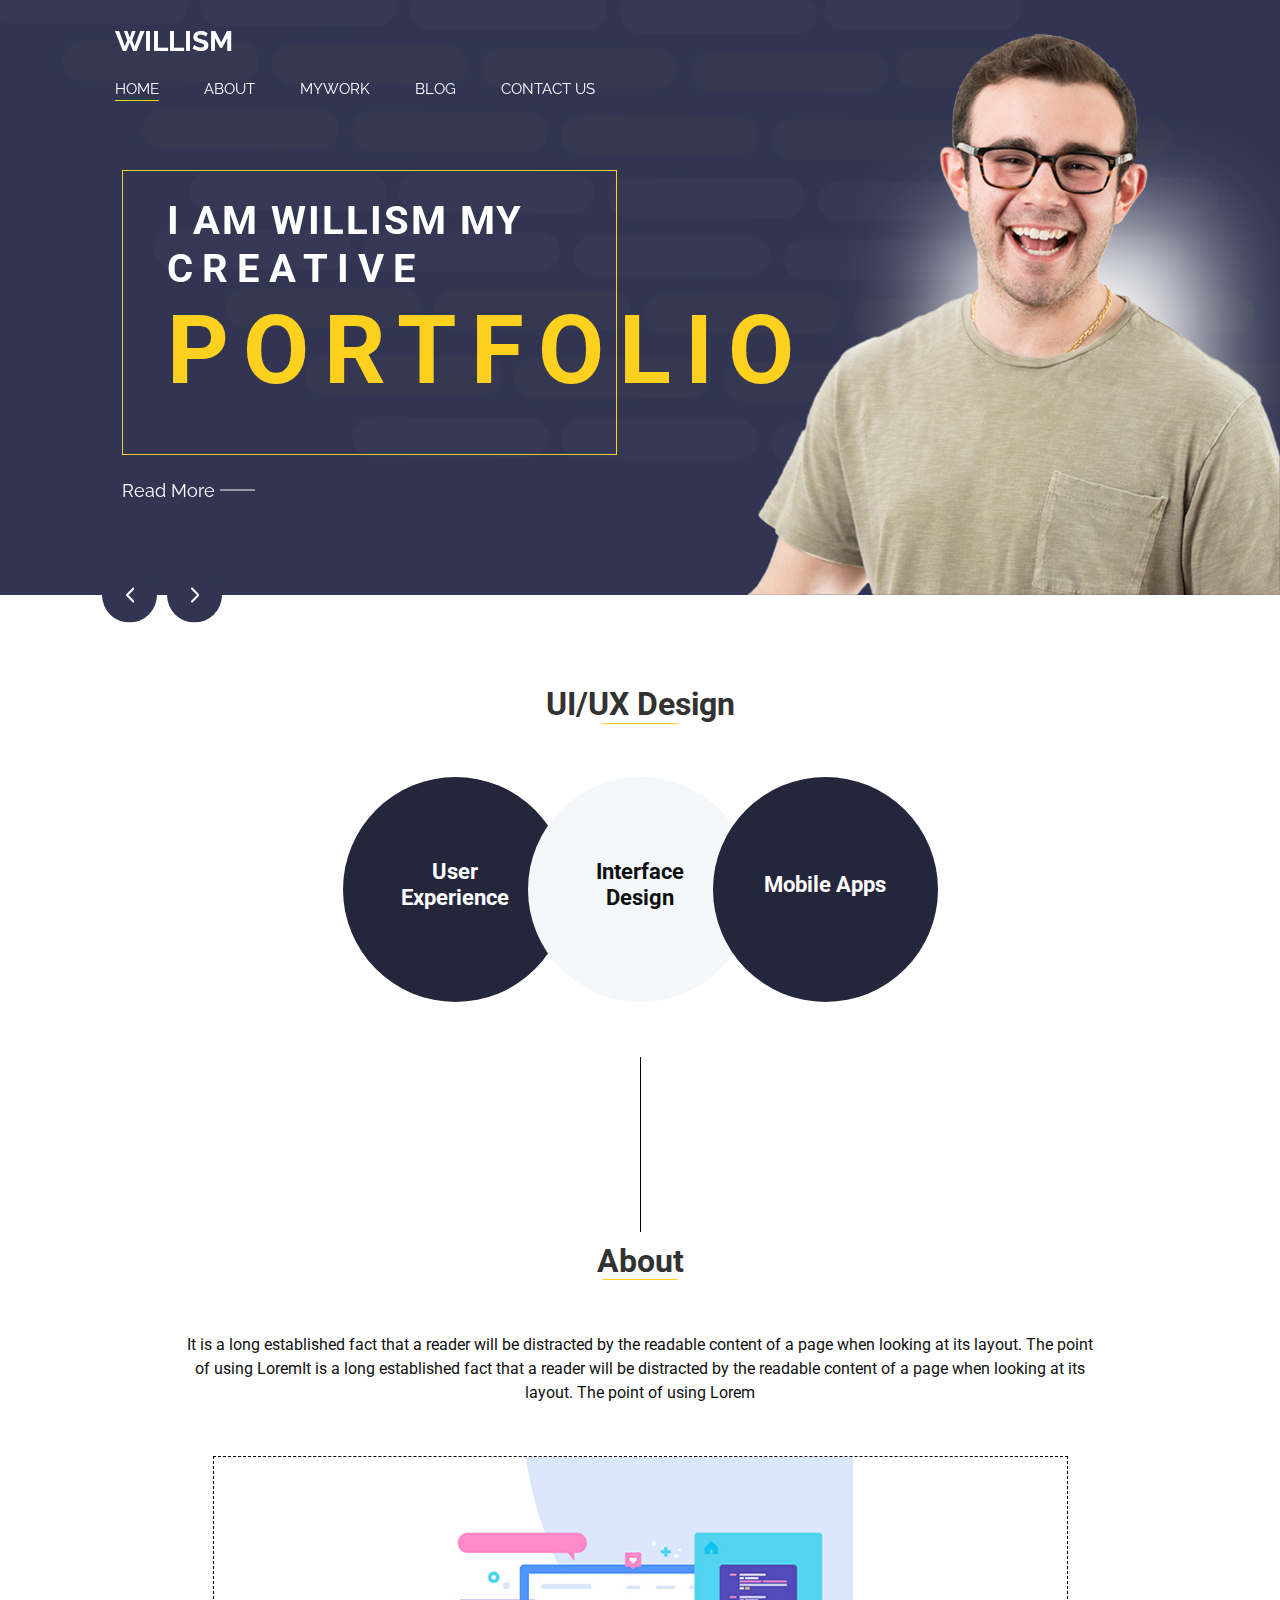
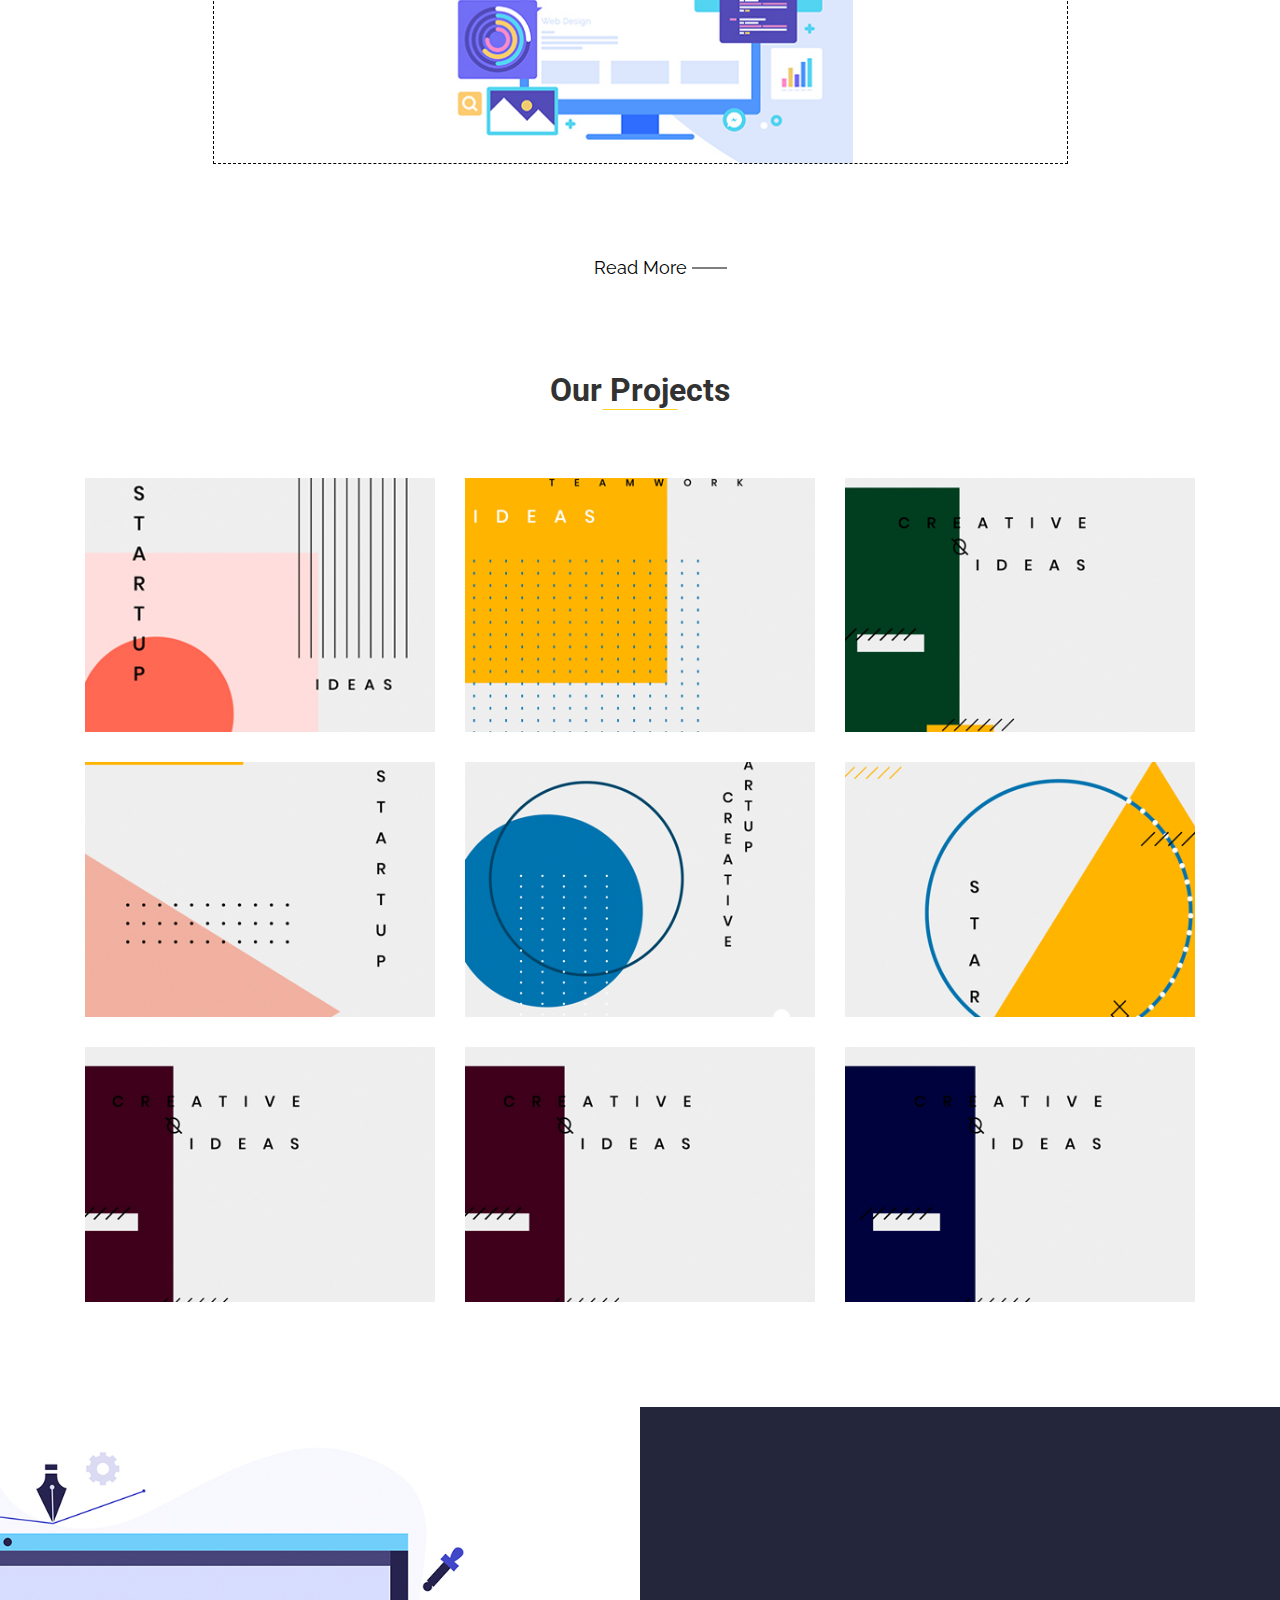
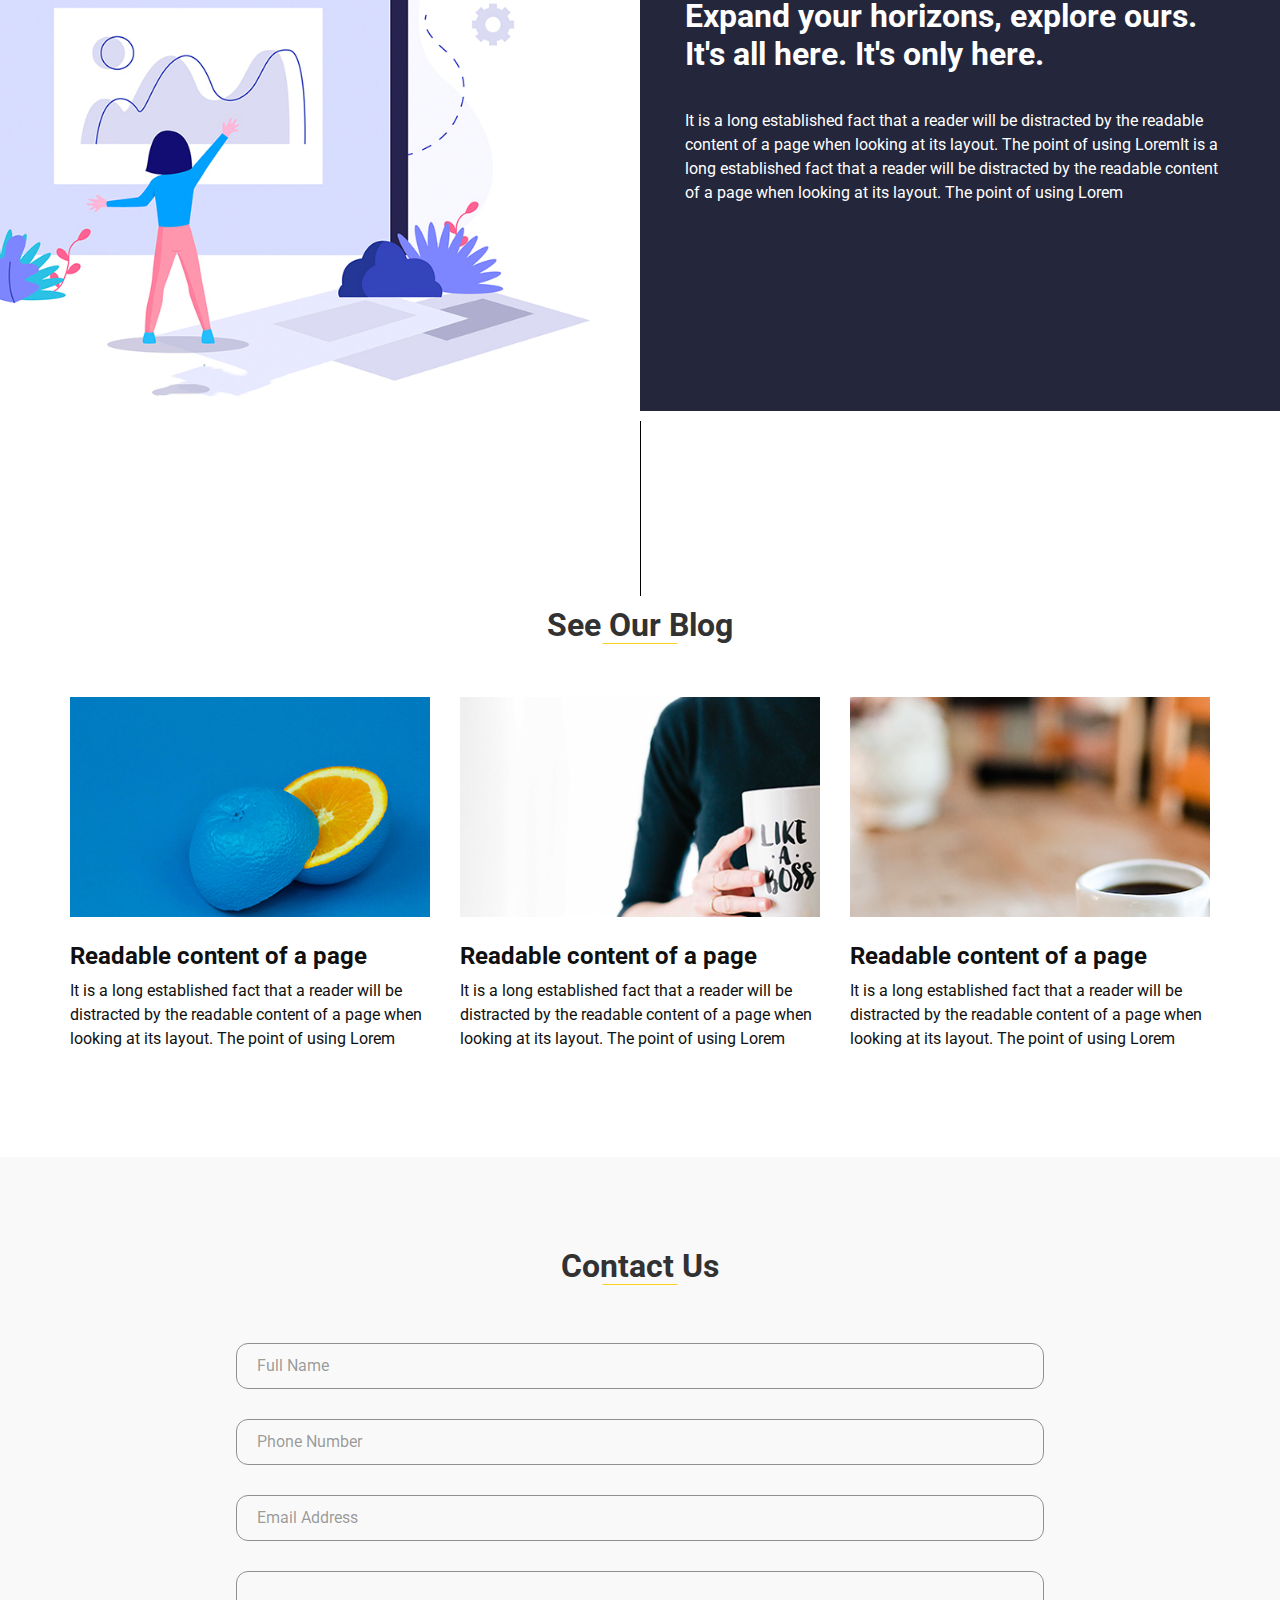
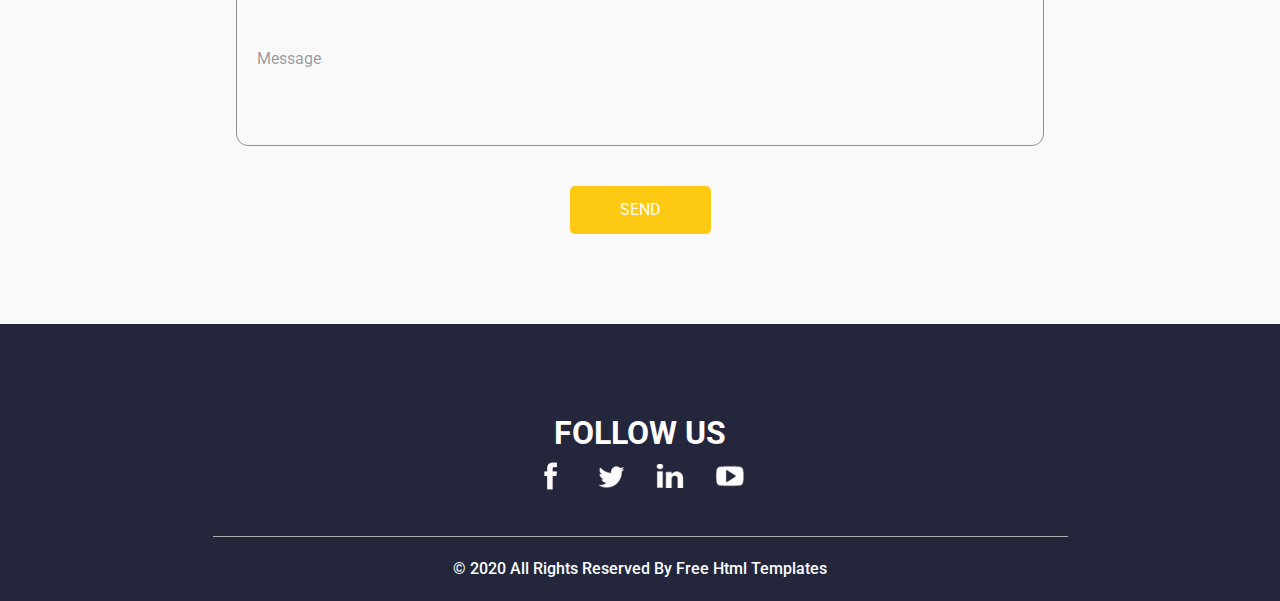
<file: index.html>
<!DOCTYPE html>
<html>
  <head>
    <!-- Basic -->
    <meta charset="utf-8" />
    <meta http-equiv="X-UA-Compatible" content="IE=edge" />
    <!-- Mobile Metas -->
    <meta
      name="viewport"
      content="width=device-width, initial-scale=1, shrink-to-fit=no"
    />
    <!-- Site Metas -->
    <meta name="keywords" content="" />
    <meta name="description" content="" />
    <meta name="author" content="" />

    <title>Willism</title>

    <!-- slider stylesheet -->
    <link
      rel="stylesheet"
      type="text/css"
      href="https://cdnjs.cloudflare.com/ajax/libs/OwlCarousel2/2.1.3/assets/owl.carousel.min.css"
    />

    <!-- bootstrap core css -->
    <link rel="stylesheet" type="text/css" href="css/bootstrap.css" />

    <!-- fonts style -->
    <link
      href="https://fonts.googleapis.com/css?family=Raleway:400,700|Roboto:400,700&display=swap"
      rel="stylesheet"
    />
    <!-- Custom styles for this template -->
    <link href="css/style.css" rel="stylesheet" />
    <!-- responsive style -->
    <link href="css/responsive.css" rel="stylesheet" />
  </head>

  <body>
    <div class="hero_area">
      <!-- header section strats -->
      <header class="header_section">
        <div class="container-fluid">
          <div class="row">
            <div class="col-md-11 offset-md-1 px-0">
              <nav class="navbar navbar-expand-lg custom_nav-container pt-3">
                <a class="navbar-brand" href="index.html">
                  <span>
                    Willism
                  </span>
                </a>
                <button
                  class="navbar-toggler"
                  type="button"
                  data-toggle="collapse"
                  data-target="#navbarSupportedContent"
                  aria-controls="navbarSupportedContent"
                  aria-expanded="false"
                  aria-label="Toggle navigation"
                >
                  <span class="navbar-toggler-icon"></span>
                </button>

                <div
                  class="collapse navbar-collapse"
                  id="navbarSupportedContent"
                >
                  <div
                    class="d-flex ml-auto flex-column flex-lg-row align-items-center"
                  >
                    <ul class="navbar-nav  ">
                      <li class="nav-item active">
                        <a class="nav-link pl-0" href="index.html"
                          >Home <span class="sr-only">(current)</span></a
                        >
                      </li>
                      <li class="nav-item">
                        <a class="nav-link" href="about.html"> About </a>
                      </li>
                      <li class="nav-item">
                        <a class="nav-link" href="work.html">MyWork </a>
                      </li>
                      <li class="nav-item">
                        <a class="nav-link" href="blog.html"> Blog </a>
                      </li>
                      <li class="nav-item">
                        <a class="nav-link" href="contact.html">Contact us</a>
                      </li>
                    </ul>
                  </div>
                </div>
              </nav>
            </div>
          </div>
        </div>
      </header>
      <!-- end header section -->

      <!-- slider section -->
      <div class="slider_section">
        <div
          id="carouselExampleControls"
          class="carousel slide"
          data-ride="carousel"
        >
          <div class="carousel-inner">
            <div class="carousel-item active">
              <div class="container-fluid">
                <div class="row">
                  <div class="col-lg-6 offset-lg-1">
                    <div class="detail-box">
                      <div class="heading_box">
                        <h2>i Am Willism My <span>Creative</span></h2>
                        <h1>
                          Portfolio
                        </h1>
                      </div>
                      <div>
                        <a href="">
                          Read More
                        </a>
                      </div>
                    </div>
                  </div>
                  <div class="col-lg-5 px-0">
                    <div class="img-box">
                      <img src="images/slider-img.png" alt="" />
                    </div>
                  </div>
                </div>
              </div>
            </div>
            <div class="carousel-item">
              <div class="container-fluid">
                <div class="row">
                  <div class="col-lg-6 offset-lg-1">
                    <div class="detail-box">
                      <div class="heading_box">
                        <h2>i Am Willism My <span>Creative</span></h2>
                        <h1>
                          Portfolio
                        </h1>
                      </div>
                      <div>
                        <a href="">
                          Read More
                        </a>
                      </div>
                    </div>
                  </div>
                  <div class="col-lg-5 px-0">
                    <div class="img-box">
                      <img src="images/slider-img.png" alt="" />
                    </div>
                  </div>
                </div>
              </div>
            </div>
            <div class="carousel-item">
              <div class="container-fluid">
                <div class="row">
                  <div class="col-lg-6 offset-lg-1">
                    <div class="detail-box">
                      <div class="heading_box">
                        <h2>i Am Willism My <span>Creative</span></h2>
                        <h1>
                          Portfolio
                        </h1>
                      </div>
                      <div>
                        <a href="">
                          Read More
                        </a>
                      </div>
                    </div>
                  </div>
                  <div class="col-lg-5 px-0">
                    <div class="img-box">
                      <img src="images/slider-img.png" alt="" />
                    </div>
                  </div>
                </div>
              </div>
            </div>
          </div>
        </div>
        <div class="slider_btn-container">
          <a
            class="carousel-control-prev"
            href="#carouselExampleControls"
            role="button"
            data-slide="prev"
          >
            <span class="sr-only">Previous</span>
          </a>
          <a
            class="carousel-control-next"
            href="#carouselExampleControls"
            role="button"
            data-slide="next"
          >
            <span class="sr-only">Next</span>
          </a>
        </div>
      </div>

      <!-- end slider section -->
    </div>
    <!-- end hero area -->

    <!-- design section -->

    <section class="design_section layout_padding-top">
      <div class="container">
        <div class="heading_container">
          <h2>
            UI/UX Design
          </h2>
        </div>
        <div class="design_container layout_padding2">
          <div class="box b-1">
            <h5>
              User <br />
              Experience
            </h5>
          </div>
          <div class="box b-2">
            <h5>
              Interface <br />
              Design
            </h5>
          </div>
          <div class="box b-3">
            <h5>
              Mobile Apps
            </h5>
          </div>
        </div>
      </div>
    </section>

    <!-- end design section   -->
    <div>
      <hr class="section_hr" />
    </div>
    <!-- about section -->

    <section class="about_section layout_padding-bottom">
      <div class="container">
        <div class="heading_container">
          <h2>
            About
          </h2>
        </div>
        <div class="box layout_padding2-top layout_padding-bottom">
          <div class="detail-box">
            <p>
              It is a long established fact that a reader will be distracted by
              the readable content of a page when looking at its layout. The
              point of using LoremIt is a long established fact that a reader
              will be distracted by the readable content of a page when looking
              at its layout. The point of using Lorem
            </p>
          </div>
          <div class="img-box">
            <img src="images/about-img.jpg" alt="" />
          </div>
        </div>
      </div>
      <div class="btn-box">
        <a href="">
          Read More
        </a>
      </div>
    </section>

    <!-- end about section -->

    <!-- project section -->

    <section class="project_section layout_padding-bottom">
      <div class="container">
        <div class="heading_container">
          <h2>
            Our Projects
          </h2>
        </div>
        <div class="project_container layout_padding2-top">
          <div class="box">
            <img src="images/p-1.jpg" alt="" />
          </div>
          <div class="box">
            <img src="images/p-2.jpg" alt="" />
          </div>
          <div class="box">
            <img src="images/p-3.jpg" alt="" />
          </div>
          <div class="box">
            <img src="images/p-4.jpg" alt="" />
          </div>
          <div class="box">
            <img src="images/p-5.jpg" alt="" />
          </div>
          <div class="box">
            <img src="images/p-6.jpg" alt="" />
          </div>
          <div class="box">
            <img src="images/p-7.jpg" alt="" />
          </div>
          <div class="box">
            <img src="images/p-8.jpg" alt="" />
          </div>
          <div class="box">
            <img src="images/p-9.jpg" alt="" />
          </div>
        </div>
      </div>
    </section>

    <!-- end project section -->

    <!-- expand section -->

    <section class="expand_section">
      <div class="container-fluid">
        <div class="row">
          <div class="col-md-6">
            <div class="img-box">
              <img src="images/expand-img.jpg" alt="" />
            </div>
          </div>
          <div class="col-md-6">
            <div class="detail-box">
              <h2>
                Expand your horizons, explore ours. It's all here. It's only
                here.
              </h2>
              <p>
                It is a long established fact that a reader will be distracted
                by the readable content of a page when looking at its layout.
                The point of using LoremIt is a long established fact that a
                reader will be distracted by the readable content of a page when
                looking at its layout. The point of using Lorem
              </p>
            </div>
          </div>
        </div>
      </div>
    </section>

    <!-- end expand section -->
    <div>
      <hr class="section_hr" />
    </div>
    <!-- blog section -->
    <section class="blog_section layout_padding-bottom">
      <div class="container">
        <div class="heading_container">
          <h2>
            See Our Blog
          </h2>
        </div>
        <div class="row">
          <div class="col-md-4">
            <div class="box">
              <div class="img-box">
                <img src="images/b-1.jpg" alt="" />
              </div>
              <div class="detail-box">
                <h4>
                  Readable content of a page
                </h4>
                <p>
                  It is a long established fact that a reader will be distracted
                  by the readable content of a page when looking at its layout.
                  The point of using Lorem
                </p>
              </div>
            </div>
          </div>
          <div class="col-md-4">
            <div class="box">
              <div class="img-box">
                <img src="images/b-2.jpg" alt="" />
              </div>
              <div class="detail-box">
                <h4>
                  Readable content of a page
                </h4>
                <p>
                  It is a long established fact that a reader will be distracted
                  by the readable content of a page when looking at its layout.
                  The point of using Lorem
                </p>
              </div>
            </div>
          </div>
          <div class="col-md-4">
            <div class="box">
              <div class="img-box">
                <img src="images/b-3.jpg" alt="" />
              </div>
              <div class="detail-box">
                <h4>
                  Readable content of a page
                </h4>
                <p>
                  It is a long established fact that a reader will be distracted
                  by the readable content of a page when looking at its layout.
                  The point of using Lorem
                </p>
              </div>
            </div>
          </div>
        </div>
      </div>
    </section>

    <!-- end blog section -->

    <!-- contact section -->

    <section class="contact_section layout_padding">
      <div class="container">
        <div class="heading_container">
          <h2>
            Contact Us
          </h2>
        </div>
        <div class="">
          <div class="">
            <div class="row">
              <div class="col-md-9 mx-auto">
                <div class="contact-form">
                  <form action="">
                    <div>
                      <input type="text" placeholder="Full Name " />
                    </div>
                    <div>
                      <input type="text" placeholder="Phone Number" />
                    </div>
                    <div>
                      <input type="email" placeholder="Email Address" />
                    </div>
                    <div>
                      <input
                        type="text"
                        placeholder="Message"
                        class="input_message"
                      />
                    </div>
                    <div class="d-flex justify-content-center">
                      <button type="submit" class="btn_on-hover">
                        Send
                      </button>
                    </div>
                  </form>
                </div>
              </div>
            </div>
          </div>
        </div>
      </div>
    </section>

    <!-- end contact section -->

    <!-- info section -->
    <section class="info_section layout_padding-top layout_padding2-bottom">
      <div class="container">
        <div class="social_container">
          <h2>
            Follow Us
          </h2>
          <div class="social_box">
            <a href="">
              <img src="images/fb.png" alt="" />
            </a>
            <a href="">
              <img src="images/twitter.png" alt="" />
            </a>
            <a href="">
              <img src="images/linkedin.png" alt="" />
            </a>
            <a href="">
              <img src="images/youtube.png" alt="" />
            </a>
          </div>
        </div>
      </div>
    </section>

    <!-- end info_section -->

    <!-- footer section -->
    <section class="container-fluid footer_section">
      <div class="container">
        <p>
          &copy; 2020 All Rights Reserved By
          <a href="https://html.design/">Free Html Templates</a>
        </p>
      </div>
    </section>
    <!-- footer section -->

    <script  src="js/jquery-3.4.1.min.js"></script>
    <script  src="js/bootstrap.js"></script>

    <script>
      function openNav() {
        document.getElementById("myNav").style.width = "100%";
      }

      function closeNav() {
        document.getElementById("myNav").style.width = "0%";
      }
    </script>
  </body>
</html>
</file>
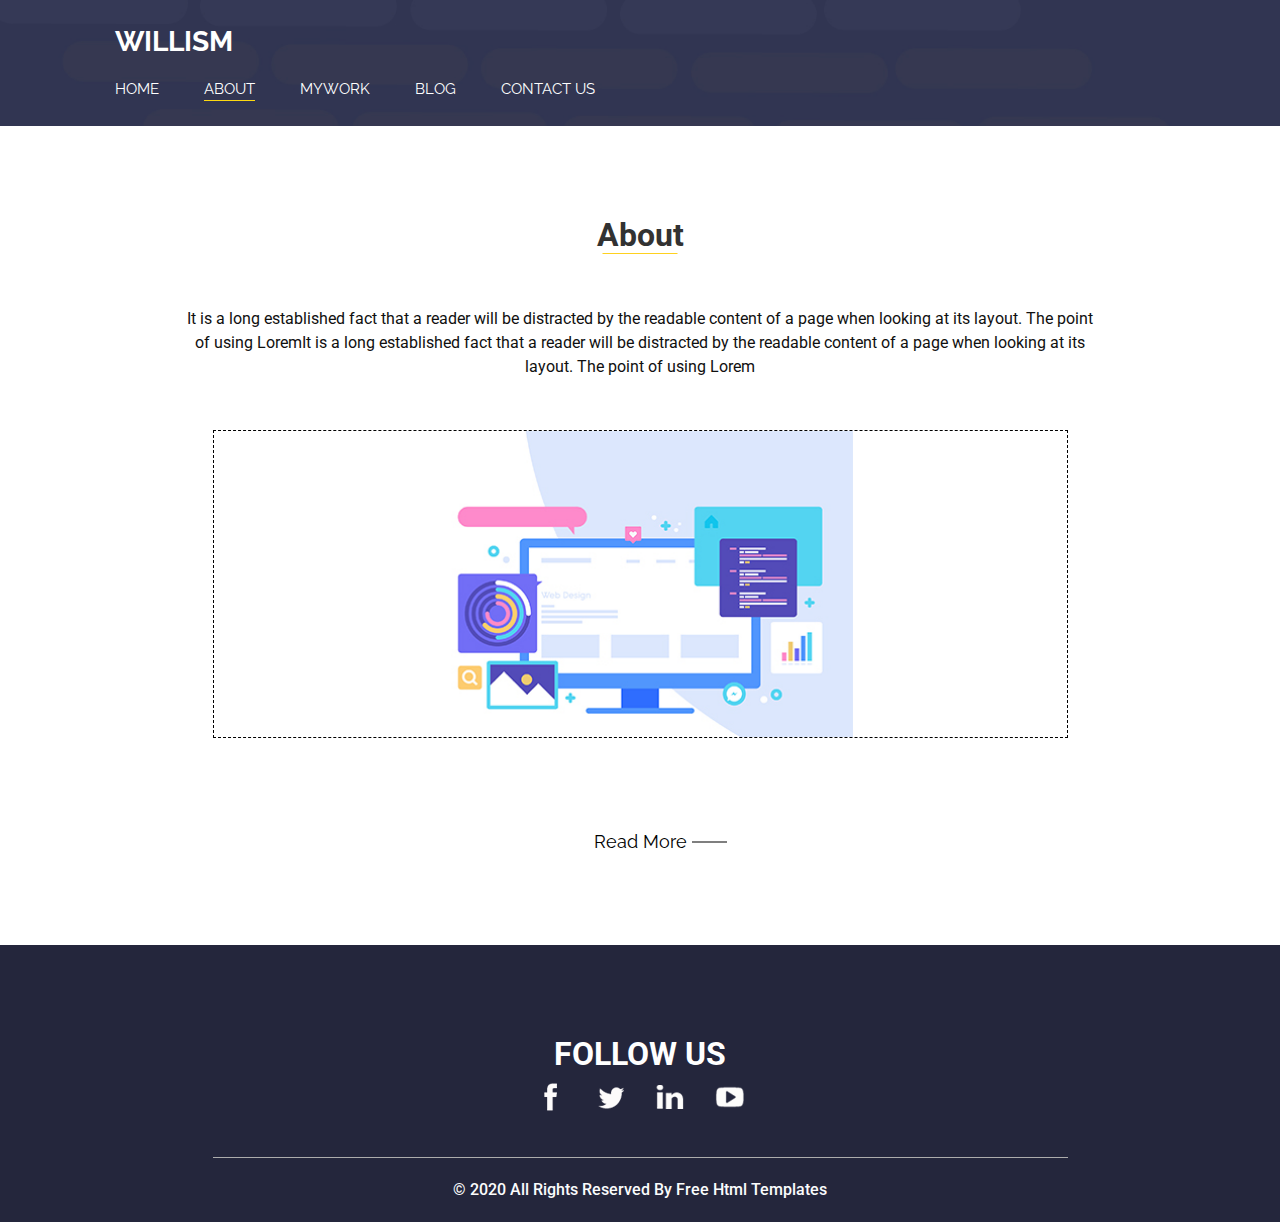
<file: about.html>
<!DOCTYPE html>
<html>

<head>
  <!-- Basic -->
  <meta charset="utf-8" />
  <meta http-equiv="X-UA-Compatible" content="IE=edge" />
  <!-- Mobile Metas -->
  <meta name="viewport" content="width=device-width, initial-scale=1, shrink-to-fit=no" />
  <!-- Site Metas -->
  <meta name="keywords" content="" />
  <meta name="description" content="" />
  <meta name="author" content="" />

  <title>Willism</title>

  <!-- slider stylesheet -->
  <link rel="stylesheet" type="text/css" href="https://cdnjs.cloudflare.com/ajax/libs/OwlCarousel2/2.1.3/assets/owl.carousel.min.css" />

  <!-- bootstrap core css -->
  <link rel="stylesheet" type="text/css" href="css/bootstrap.css" />

  <!-- fonts style -->
  <link href="https://fonts.googleapis.com/css?family=Raleway:400,700|Roboto:400,700&display=swap" rel="stylesheet" />
  <!-- Custom styles for this template -->
  <link href="css/style.css" rel="stylesheet" />
  <!-- responsive style -->
  <link href="css/responsive.css" rel="stylesheet" />
</head>

<body>
  <div class="hero_area">
    <!-- header section strats -->
    <header class="header_section">
      <div class="container-fluid">
        <div class="row">
          <div class="col-md-11 offset-md-1 px-0">
            <nav class="navbar navbar-expand-lg custom_nav-container pt-3">
              <a class="navbar-brand" href="index.html">
                <span>
                  Willism
                </span>
              </a>
              <button class="navbar-toggler" type="button" data-toggle="collapse" data-target="#navbarSupportedContent" aria-controls="navbarSupportedContent" aria-expanded="false" aria-label="Toggle navigation">
                <span class="navbar-toggler-icon"></span>
              </button>

              <div class="collapse navbar-collapse" id="navbarSupportedContent">
                <div class="d-flex ml-auto flex-column flex-lg-row align-items-center">
                  <ul class="navbar-nav  ">
                    <li class="nav-item ">
                      <a class="nav-link pl-0" href="index.html">Home <span class="sr-only">(current)</span></a>
                    </li>
                    <li class="nav-item active">
                      <a class="nav-link" href="about.html"> About </a>
                    </li>
                    <li class="nav-item">
                      <a class="nav-link" href="work.html">MyWork </a>
                    </li>
                    <li class="nav-item">
                      <a class="nav-link" href="blog.html"> Blog </a>
                    </li>
                    <li class="nav-item">
                      <a class="nav-link" href="contact.html">Contact us</a>
                    </li>
                  </ul>
                </div>
              </div>
            </nav>
          </div>
        </div>
      </div>
    </header>
    <!-- end header section -->
  </div>
  <!-- end hero area -->

  <!-- about section -->

  <section class="about_section layout_padding">
    <div class="container">
      <div class="heading_container">
        <h2>
          About
        </h2>
      </div>
      <div class="box layout_padding2-top layout_padding-bottom">
        <div class="detail-box">
          <p>
            It is a long established fact that a reader will be distracted by
            the readable content of a page when looking at its layout. The
            point of using LoremIt is a long established fact that a reader
            will be distracted by the readable content of a page when looking
            at its layout. The point of using Lorem
          </p>
        </div>
        <div class="img-box">
          <img src="images/about-img.jpg" alt="" />
        </div>
      </div>
    </div>
    <div class="btn-box">
      <a href="">
        Read More
      </a>
    </div>
  </section>

  <!-- end about section -->

  <!-- info section -->
  <section class="info_section layout_padding-top layout_padding2-bottom">
    <div class="container">
      <div class="social_container">
        <h2>
          Follow Us
        </h2>
        <div class="social_box">
          <a href="">
            <img src="images/fb.png" alt="" />
          </a>
          <a href="">
            <img src="images/twitter.png" alt="" />
          </a>
          <a href="">
            <img src="images/linkedin.png" alt="" />
          </a>
          <a href="">
            <img src="images/youtube.png" alt="" />
          </a>
        </div>
      </div>
    </div>
  </section>

  <!-- end info_section -->

  <!-- footer section -->
  <section class="container-fluid footer_section">
    <div class="container">
      <p>
        &copy; 2020 All Rights Reserved By
        <a href="https://html.design/">Free Html Templates</a>
      </p>
    </div>
  </section>
  <!-- footer section -->

  <script src="js/jquery-3.4.1.min.js"></script>
  <script src="js/bootstrap.js"></script>

  <script>
    function openNav() {
      document.getElementById("myNav").style.width = "100%";
    }

    function closeNav() {
      document.getElementById("myNav").style.width = "0%";
    }
  </script>

</body>

</html>
</file>
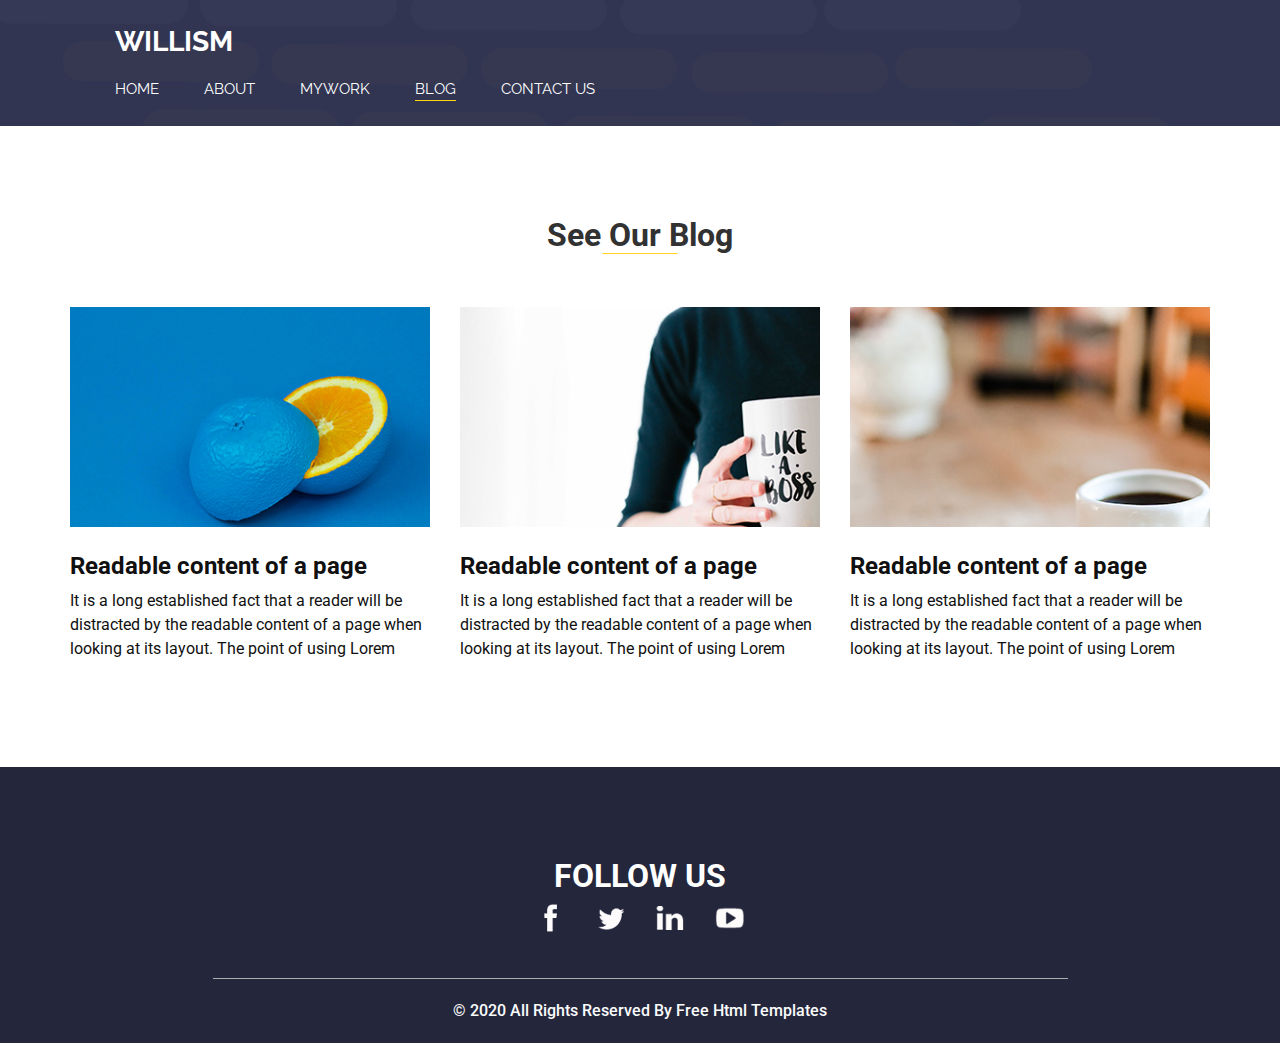
<file: blog.html>
<!DOCTYPE html>
<html>

<head>
  <!-- Basic -->
  <meta charset="utf-8" />
  <meta http-equiv="X-UA-Compatible" content="IE=edge" />
  <!-- Mobile Metas -->
  <meta name="viewport" content="width=device-width, initial-scale=1, shrink-to-fit=no" />
  <!-- Site Metas -->
  <meta name="keywords" content="" />
  <meta name="description" content="" />
  <meta name="author" content="" />

  <title>Willism</title>

  <!-- slider stylesheet -->
  <link rel="stylesheet" type="text/css" href="https://cdnjs.cloudflare.com/ajax/libs/OwlCarousel2/2.1.3/assets/owl.carousel.min.css" />

  <!-- bootstrap core css -->
  <link rel="stylesheet" type="text/css" href="css/bootstrap.css" />

  <!-- fonts style -->
  <link href="https://fonts.googleapis.com/css?family=Raleway:400,700|Roboto:400,700&display=swap" rel="stylesheet" />
  <!-- Custom styles for this template -->
  <link href="css/style.css" rel="stylesheet" />
  <!-- responsive style -->
  <link href="css/responsive.css" rel="stylesheet" />
</head>

<body>
  <div class="hero_area">
    <!-- header section strats -->
    <header class="header_section">
      <div class="container-fluid">
        <div class="row">
          <div class="col-md-11 offset-md-1 px-0">
            <nav class="navbar navbar-expand-lg custom_nav-container pt-3">
              <a class="navbar-brand" href="index.html">
                <span>
                  Willism
                </span>
              </a>
              <button class="navbar-toggler" type="button" data-toggle="collapse" data-target="#navbarSupportedContent" aria-controls="navbarSupportedContent" aria-expanded="false" aria-label="Toggle navigation">
                <span class="navbar-toggler-icon"></span>
              </button>

              <div class="collapse navbar-collapse" id="navbarSupportedContent">
                <div class="d-flex ml-auto flex-column flex-lg-row align-items-center">
                  <ul class="navbar-nav  ">
                    <li class="nav-item ">
                      <a class="nav-link pl-0" href="index.html">Home <span class="sr-only">(current)</span></a>
                    </li>
                    <li class="nav-item">
                      <a class="nav-link" href="about.html"> About </a>
                    </li>
                    <li class="nav-item">
                      <a class="nav-link" href="work.html">MyWork </a>
                    </li>
                    <li class="nav-item active">
                      <a class="nav-link" href="blog.html"> Blog </a>
                    </li>
                    <li class="nav-item">
                      <a class="nav-link" href="contact.html">Contact us</a>
                    </li>
                  </ul>
                </div>
              </div>
            </nav>
          </div>
        </div>
      </div>
    </header>
    <!-- end header section -->

  </div>
  <!-- end hero area -->

  <!-- blog section -->
  <section class="blog_section layout_padding">
    <div class="container">
      <div class="heading_container">
        <h2>
          See Our Blog
        </h2>
      </div>
      <div class="row">
        <div class="col-md-4">
          <div class="box">
            <div class="img-box">
              <img src="images/b-1.jpg" alt="" />
            </div>
            <div class="detail-box">
              <h4>
                Readable content of a page
              </h4>
              <p>
                It is a long established fact that a reader will be distracted
                by the readable content of a page when looking at its layout.
                The point of using Lorem
              </p>
            </div>
          </div>
        </div>
        <div class="col-md-4">
          <div class="box">
            <div class="img-box">
              <img src="images/b-2.jpg" alt="" />
            </div>
            <div class="detail-box">
              <h4>
                Readable content of a page
              </h4>
              <p>
                It is a long established fact that a reader will be distracted
                by the readable content of a page when looking at its layout.
                The point of using Lorem
              </p>
            </div>
          </div>
        </div>
        <div class="col-md-4">
          <div class="box">
            <div class="img-box">
              <img src="images/b-3.jpg" alt="" />
            </div>
            <div class="detail-box">
              <h4>
                Readable content of a page
              </h4>
              <p>
                It is a long established fact that a reader will be distracted
                by the readable content of a page when looking at its layout.
                The point of using Lorem
              </p>
            </div>
          </div>
        </div>
      </div>
    </div>
  </section>

  <!-- end blog section -->

  <!-- info section -->
  <section class="info_section layout_padding-top layout_padding2-bottom">
    <div class="container">
      <div class="social_container">
        <h2>
          Follow Us
        </h2>
        <div class="social_box">
          <a href="">
            <img src="images/fb.png" alt="" />
          </a>
          <a href="">
            <img src="images/twitter.png" alt="" />
          </a>
          <a href="">
            <img src="images/linkedin.png" alt="" />
          </a>
          <a href="">
            <img src="images/youtube.png" alt="" />
          </a>
        </div>
      </div>
    </div>
  </section>

  <!-- footer section -->
  <section class="container-fluid footer_section">
    <div class="container">
      <p>
        &copy; 2020 All Rights Reserved By
        <a href="https://html.design/">Free Html Templates</a>
      </p>
    </div>
  </section>
  <!-- footer section -->

  <script src="js/jquery-3.4.1.min.js"></script>
  <script src="js/bootstrap.js"></script>

  <script>
    function openNav() {
      document.getElementById("myNav").style.width = "100%";
    }

    function closeNav() {
      document.getElementById("myNav").style.width = "0%";
    }
  </script>

</body>

</html>
</file>
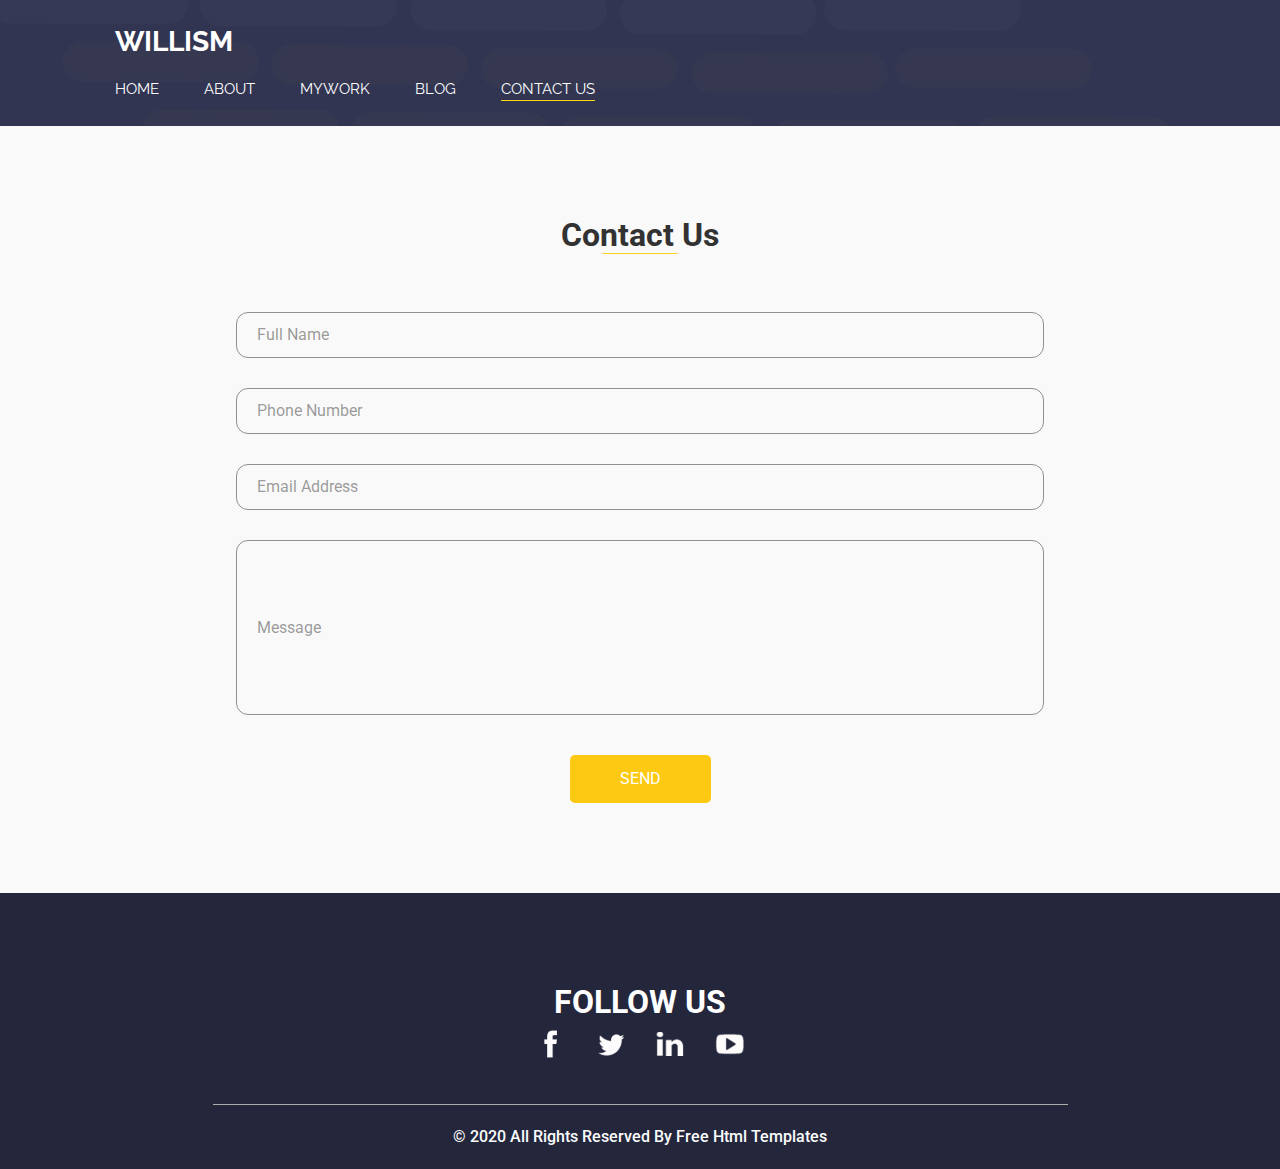
<file: contact.html>
<!DOCTYPE html>
<html>

<head>
  <!-- Basic -->
  <meta charset="utf-8" />
  <meta http-equiv="X-UA-Compatible" content="IE=edge" />
  <!-- Mobile Metas -->
  <meta name="viewport" content="width=device-width, initial-scale=1, shrink-to-fit=no" />
  <!-- Site Metas -->
  <meta name="keywords" content="" />
  <meta name="description" content="" />
  <meta name="author" content="" />

  <title>Willism</title>

  <!-- slider stylesheet -->
  <link rel="stylesheet" type="text/css" href="https://cdnjs.cloudflare.com/ajax/libs/OwlCarousel2/2.1.3/assets/owl.carousel.min.css" />

  <!-- bootstrap core css -->
  <link rel="stylesheet" type="text/css" href="css/bootstrap.css" />

  <!-- fonts style -->
  <link href="https://fonts.googleapis.com/css?family=Raleway:400,700|Roboto:400,700&display=swap" rel="stylesheet" />
  <!-- Custom styles for this template -->
  <link href="css/style.css" rel="stylesheet" />
  <!-- responsive style -->
  <link href="css/responsive.css" rel="stylesheet" />
</head>

<body>
  <div class="hero_area">
    <!-- header section strats -->
    <header class="header_section">
      <div class="container-fluid">
        <div class="row">
          <div class="col-md-11 offset-md-1 px-0">
            <nav class="navbar navbar-expand-lg custom_nav-container pt-3">
              <a class="navbar-brand" href="index.html">
                <span>
                  Willism
                </span>
              </a>
              <button class="navbar-toggler" type="button" data-toggle="collapse" data-target="#navbarSupportedContent" aria-controls="navbarSupportedContent" aria-expanded="false" aria-label="Toggle navigation">
                <span class="navbar-toggler-icon"></span>
              </button>

              <div class="collapse navbar-collapse" id="navbarSupportedContent">
                <div class="d-flex ml-auto flex-column flex-lg-row align-items-center">
                  <ul class="navbar-nav  ">
                    <li class="nav-item ">
                      <a class="nav-link pl-0" href="index.html">Home <span class="sr-only">(current)</span></a>
                    </li>
                    <li class="nav-item">
                      <a class="nav-link" href="about.html"> About </a>
                    </li>
                    <li class="nav-item">
                      <a class="nav-link" href="work.html">MyWork </a>
                    </li>
                    <li class="nav-item">
                      <a class="nav-link" href="blog.html"> Blog </a>
                    </li>
                    <li class="nav-item active">
                      <a class="nav-link" href="contact.html">Contact us</a>
                    </li>
                  </ul>
                </div>
              </div>
            </nav>
          </div>
        </div>
      </div>
    </header>
    <!-- end header section -->

  </div>
  <!-- end hero area -->

  <!-- contact section -->

  <section class="contact_section layout_padding">
    <div class="container">
      <div class="heading_container">
        <h2>
          Contact Us
        </h2>
      </div>
      <div class="">
        <div class="">
          <div class="row">
            <div class="col-md-9 mx-auto">
              <div class="contact-form">
                <form action="">
                  <div>
                    <input type="text" placeholder="Full Name " />
                  </div>
                  <div>
                    <input type="text" placeholder="Phone Number" />
                  </div>
                  <div>
                    <input type="email" placeholder="Email Address" />
                  </div>
                  <div>
                    <input type="text" placeholder="Message" class="input_message" />
                  </div>
                  <div class="d-flex justify-content-center">
                    <button type="submit" class="btn_on-hover">
                      Send
                    </button>
                  </div>
                </form>
              </div>
            </div>
          </div>
        </div>
      </div>
    </div>
  </section>

  <!-- end contact section -->

  <!-- info section -->
  <section class="info_section layout_padding-top layout_padding2-bottom">
    <div class="container">
      <div class="social_container">
        <h2>
          Follow Us
        </h2>
        <div class="social_box">
          <a href="">
            <img src="images/fb.png" alt="" />
          </a>
          <a href="">
            <img src="images/twitter.png" alt="" />
          </a>
          <a href="">
            <img src="images/linkedin.png" alt="" />
          </a>
          <a href="">
            <img src="images/youtube.png" alt="" />
          </a>
        </div>
      </div>
    </div>
  </section>

  <!-- end info_section -->

  <!-- footer section -->
  <section class="container-fluid footer_section">
    <div class="container">
      <p>
        &copy; 2020 All Rights Reserved By
        <a href="https://html.design/">Free Html Templates</a>
      </p>
    </div>
  </section>
  <!-- footer section -->

  <script src="js/jquery-3.4.1.min.js"></script>
  <script src="js/bootstrap.js"></script>

  <script>
    function openNav() {
      document.getElementById("myNav").style.width = "100%";
    }

    function closeNav() {
      document.getElementById("myNav").style.width = "0%";
    }
  </script>

</body>

</html>
</file>
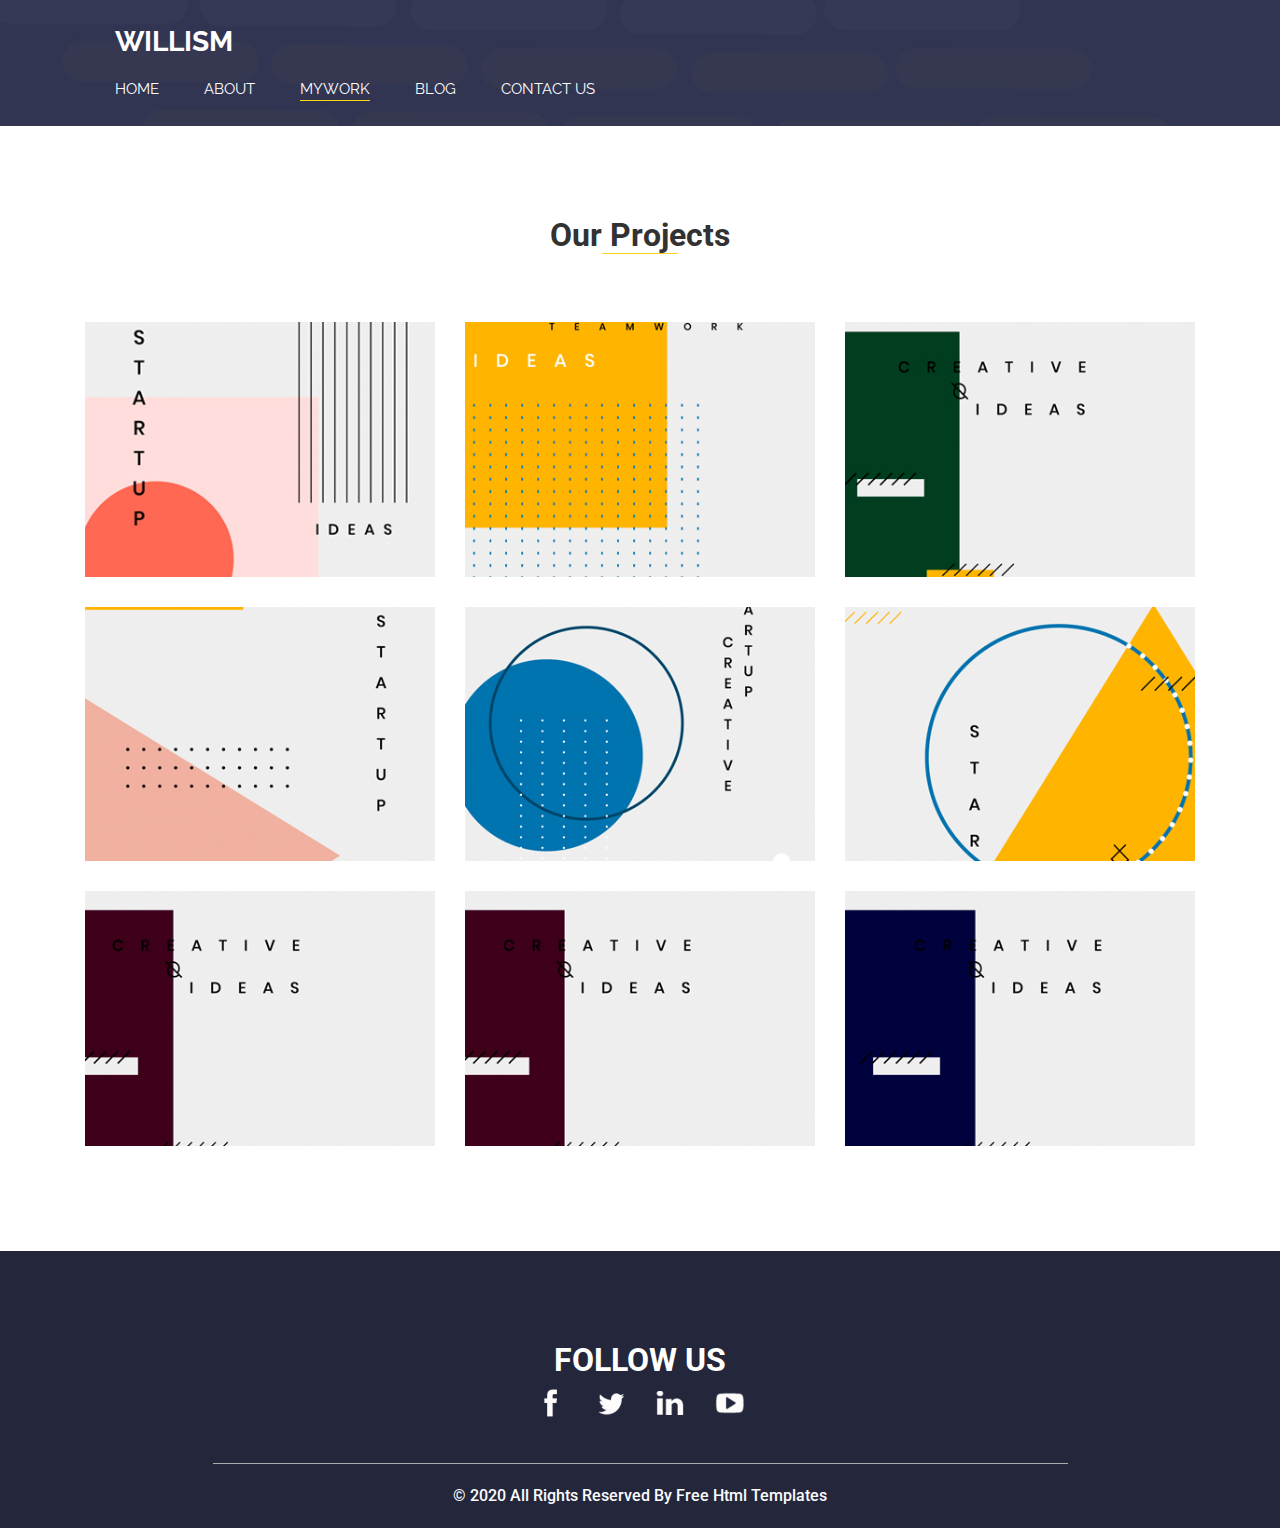
<file: work.html>
<!DOCTYPE html>
<html>

<head>
  <!-- Basic -->
  <meta charset="utf-8" />
  <meta http-equiv="X-UA-Compatible" content="IE=edge" />
  <!-- Mobile Metas -->
  <meta name="viewport" content="width=device-width, initial-scale=1, shrink-to-fit=no" />
  <!-- Site Metas -->
  <meta name="keywords" content="" />
  <meta name="description" content="" />
  <meta name="author" content="" />

  <title>Willism</title>

  <!-- slider stylesheet -->
  <link rel="stylesheet" type="text/css" href="https://cdnjs.cloudflare.com/ajax/libs/OwlCarousel2/2.1.3/assets/owl.carousel.min.css" />

  <!-- bootstrap core css -->
  <link rel="stylesheet" type="text/css" href="css/bootstrap.css" />

  <!-- fonts style -->
  <link href="https://fonts.googleapis.com/css?family=Raleway:400,700|Roboto:400,700&display=swap" rel="stylesheet" />
  <!-- Custom styles for this template -->
  <link href="css/style.css" rel="stylesheet" />
  <!-- responsive style -->
  <link href="css/responsive.css" rel="stylesheet" />
</head>

<body>
  <div class="hero_area">
    <!-- header section strats -->
    <header class="header_section">
      <div class="container-fluid">
        <div class="row">
          <div class="col-md-11 offset-md-1 px-0">
            <nav class="navbar navbar-expand-lg custom_nav-container pt-3">
              <a class="navbar-brand" href="index.html">
                <span>
                  Willism
                </span>
              </a>
              <button class="navbar-toggler" type="button" data-toggle="collapse" data-target="#navbarSupportedContent" aria-controls="navbarSupportedContent" aria-expanded="false" aria-label="Toggle navigation">
                <span class="navbar-toggler-icon"></span>
              </button>

              <div class="collapse navbar-collapse" id="navbarSupportedContent">
                <div class="d-flex ml-auto flex-column flex-lg-row align-items-center">
                  <ul class="navbar-nav  ">
                    <li class="nav-item ">
                      <a class="nav-link pl-0" href="index.html">Home <span class="sr-only">(current)</span></a>
                    </li>
                    <li class="nav-item">
                      <a class="nav-link" href="about.html"> About </a>
                    </li>
                    <li class="nav-item active">
                      <a class="nav-link" href="work.html">MyWork </a>
                    </li>
                    <li class="nav-item">
                      <a class="nav-link" href="blog.html"> Blog </a>
                    </li>
                    <li class="nav-item">
                      <a class="nav-link" href="contact.html">Contact us</a>
                    </li>
                  </ul>
                </div>
              </div>
            </nav>
          </div>
        </div>
      </div>
    </header>
    <!-- end header section -->

  </div>
  <!-- end hero area -->

  <!-- project section -->

  <section class="project_section layout_padding">
    <div class="container">
      <div class="heading_container">
        <h2>
          Our Projects
        </h2>
      </div>
      <div class="project_container layout_padding2-top">
        <div class="box">
          <img src="images/p-1.jpg" alt="" />
        </div>
        <div class="box">
          <img src="images/p-2.jpg" alt="" />
        </div>
        <div class="box">
          <img src="images/p-3.jpg" alt="" />
        </div>
        <div class="box">
          <img src="images/p-4.jpg" alt="" />
        </div>
        <div class="box">
          <img src="images/p-5.jpg" alt="" />
        </div>
        <div class="box">
          <img src="images/p-6.jpg" alt="" />
        </div>
        <div class="box">
          <img src="images/p-7.jpg" alt="" />
        </div>
        <div class="box">
          <img src="images/p-8.jpg" alt="" />
        </div>
        <div class="box">
          <img src="images/p-9.jpg" alt="" />
        </div>
      </div>
    </div>
  </section>

  <!-- end project section -->

  <!-- info section -->
  <section class="info_section layout_padding-top layout_padding2-bottom">
    <div class="container">
      <div class="social_container">
        <h2>
          Follow Us
        </h2>
        <div class="social_box">
          <a href="">
            <img src="images/fb.png" alt="" />
          </a>
          <a href="">
            <img src="images/twitter.png" alt="" />
          </a>
          <a href="">
            <img src="images/linkedin.png" alt="" />
          </a>
          <a href="">
            <img src="images/youtube.png" alt="" />
          </a>
        </div>
      </div>
    </div>
  </section>

  <!-- end info_section -->

  <!-- footer section -->
  <section class="container-fluid footer_section">
    <div class="container">
      <p>
        &copy; 2020 All Rights Reserved By
        <a href="https://html.design/">Free Html Templates</a>
      </p>
    </div>
  </section>
  <!-- footer section -->

  <script src="js/jquery-3.4.1.min.js"></script>
  <script src="js/bootstrap.js"></script>

  <script>
    function openNav() {
      document.getElementById("myNav").style.width = "100%";
    }

    function closeNav() {
      document.getElementById("myNav").style.width = "0%";
    }
  </script>

</body>

</html>
</file>
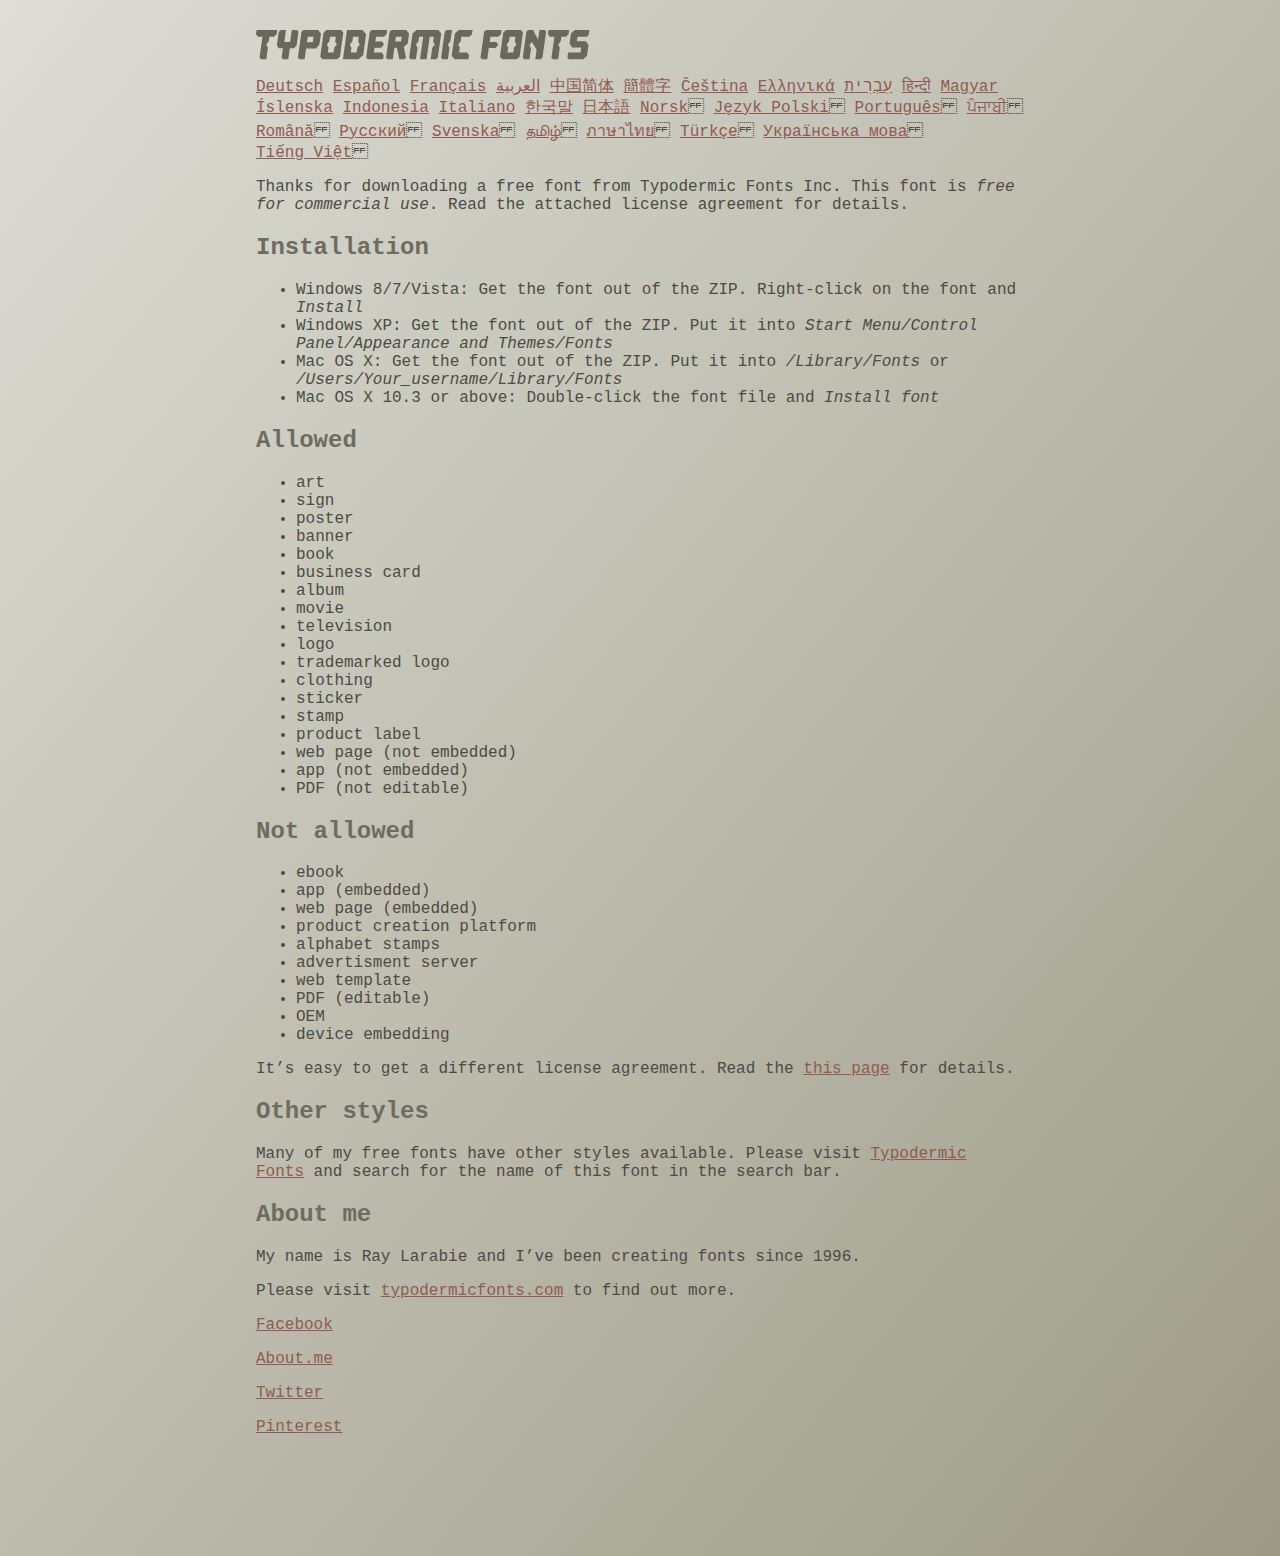
<file: fonts/ethnocentric/read-this.html>
<head>
<meta http-equiv="Content-Type" content="text/html; charset=utf-8">
<title>Typodermic Fonts Inc. Freeware Font instructions 2014</title>
<style type="text/css">
body {
	margin:30px 20% 120px 20%;
	padding:0px;
	font-family:Consolas, Courier, sans-serif;
	color:#4c4b44;
	background-color:#c2c1b3;

/* IE10 Consumer Preview */ 
background-image: -ms-linear-gradient(top left, #DEDDD6 0%, #9D9B87 100%);

/* Mozilla Firefox */ 
background-image: -moz-linear-gradient(top left, #DEDDD6 0%, #9D9B87 100%);

/* Opera */ 
background-image: -o-linear-gradient(top left, #DEDDD6 0%, #9D9B87 100%);

/* Webkit (Safari/Chrome 10) */ 
background-image: -webkit-gradient(linear, left top, right bottom, color-stop(0, #DEDDD6), color-stop(1, #9D9B87));

/* Webkit (Chrome 11+) */ 
background-image: -webkit-linear-gradient(top left, #DEDDD6 0%, #9D9B87 100%);

/* W3C Markup, IE10 Release Preview */ 
background-image: linear-gradient(to bottom right, #DEDDD6 0%, #9D9B87 100%);

	}
h2 {color:#6d6c61;}
a {color:#8f5b54;}
a:hover {color:#ffffff; background-color:#9a998c;}
</style>
</head>

<body>

<svg width="350px" height="30px">
	<path fill="#69685D" d="M0,4.006L0.554,0h20.674l-0.553,4.006l-2.559,2.772h-4.688l-0.682,4.816l-2.515,3.026l1.663,3.07
		l-1.62,11.594H4.987l-1.448-1.79l2.94-20.716H1.791L0,4.006z"/>
	<path fill="#69685D" d="M35.8,0h5.285l1.408,1.791l-1.876,13.343l-2.515,3.111h-4.264l-1.534,11.04h-5.286l-1.449-1.79l1.322-9.25
		h-4.263l-1.705-3.111l1.875-13.343L24.76,0h5.242l-1.706,12.064h5.799L35.8,0z"/>
	<path fill="#69685D" d="M62.09,0l2.899,3.453L63.412,14.58l-3.496,3.962h-9.805l-1.491,10.742h-5.244l-1.493-1.79l3.625-25.704
		L47.469,0H62.09z M50.965,12.362h5.797l0.81-5.583h-5.799L50.965,12.362z"/>
	<path fill="#69685D" d="M64.256,26.642l3.367-24.041L70.523,0h14.664l2.132,2.601l-3.368,24.041l-2.856,2.643H66.431L64.256,26.642
		z M73.335,11.595l-2.514,3.026l1.663,3.07l-0.683,4.816H77.6l0.68-4.816l2.516-3.07l-1.663-3.026l0.681-4.816h-5.796L73.335,11.595
		z"/>
	<path fill="#69685D" d="M86.926,29.285L91.017,0h15.518l3.581,4.307l-2.899,20.673l-4.774,4.305H86.926z M96.345,11.595
		l-2.515,3.026l1.664,3.07l-0.683,4.816h5.798l0.681-4.816l2.516-3.07l-1.663-3.026l0.681-4.816h-5.796L96.345,11.595z"/>
	<path fill="#69685D" d="M127.114,29.285h-15.473l-1.492-1.79l3.624-25.704L115.731,0h15.389l-0.554,4.006l-2.557,2.772h-7.971
		l-0.684,4.816h6.906l1.662,3.026l-2.515,3.111h-6.905l-0.683,4.775h8.057l1.791,2.771L127.114,29.285z"/>
	<path fill="#69685D" d="M150.21,0l2.898,3.453l-1.405,9.977l-3.881,3.452l2.217,10.613l-1.748,1.79h-4.944l-2.387-11.553h-2.6
		l-1.622,11.553h-5.241l-1.493-1.79l3.624-25.704L135.588,0H150.21z M145.691,6.779h-5.796l-0.683,4.816h5.799L145.691,6.779z"/>
	<path fill="#69685D" d="M159.92,29.285h-5.242l-1.492-1.79l3.41-24.042L160.432,0h21.911l2.897,3.453l-3.409,24.042l-1.876,1.79
		h-5.284l1.617-11.594l2.517-3.07l-1.662-3.026l0.681-4.816h-4.092l-3.154,22.506h-6.522l3.155-22.506h-4.134l-0.683,4.816
		l-2.515,3.026l1.663,3.07L159.92,29.285z"/>
	<path fill="#69685D" d="M191.879,29.285h-5.244l-1.492-1.79l3.624-25.704L190.728,0h5.242l-1.619,11.595l-2.516,3.026l1.663,3.07
		L191.879,29.285z"/>
	<path fill="#69685D" d="M213.018,25.279l-0.554,4.006h-13.854l-2.899-3.494l3.156-22.338L202.702,0h13.854l-0.555,4.006
		l-2.558,2.772h-8.1l-0.683,4.816l-2.515,3.026l1.663,3.07l-0.683,4.816h8.1L213.018,25.279z"/>
	<path fill="#69685D" d="M226.007,29.285l-1.492-1.79l3.624-25.704L230.1,0h15.473l-0.554,4.006l-2.557,2.772h-8.058l-0.724,5.115
		h6.818l1.664,3.07l-2.557,3.11h-6.82l-1.535,11.211H226.007z"/>
	<path fill="#69685D" d="M243.903,26.642l3.368-24.041L250.17,0h14.663l2.131,2.601l-3.367,24.041l-2.855,2.643h-14.664
		L243.903,26.642z M252.983,11.595l-2.516,3.026l1.662,3.07l-0.681,4.816h5.796l0.684-4.816l2.515-3.07l-1.664-3.026l0.684-4.816
		h-5.798L252.983,11.595z"/>
	<path fill="#69685D" d="M280.639,19.822l-4.731-7.758l-2.516,3.069l1.662,3.069l-1.533,11.082h-5.244l-1.493-1.79l3.626-25.704
		L272.37,0h4.773l4.902,9.677L283.41,0h5.285l1.407,1.791l-3.623,25.704l-1.877,1.79h-5.285L280.639,19.822z"/>
	<path fill="#69685D" d="M291.926,4.006L292.48,0h20.674l-0.554,4.006l-2.557,2.772h-4.691l-0.681,4.816l-2.516,3.026l1.664,3.07
		l-1.621,11.594h-5.285l-1.451-1.79l2.942-20.716h-4.689L291.926,4.006z"/>
	<path fill="#69685D" d="M325.168,17.478h-9.209l-2.387-3.923l1.45-10.102L318.857,0h14.452l-0.682,4.86l-1.621,1.918h-9.506
		l-0.64,4.561h9.208l2.388,3.878l-1.493,10.572l-3.836,3.494h-14.579l-1.107-1.917l0.682-4.86h12.362L325.168,17.478z"/>
</svg>

<br>

<p translate="no">

<a href="http://translate.google.com/translate?hl=en&sl=en&tl=de&u=http://typodermicfonts.com/wp-content/uploads/2014/02/read-this.html&sandbox=0&usg=ALkJrhivq6___mill12Uw6fPvMWyJxstkw">Deutsch</a>

<a href="http://translate.google.com/translate?hl=en&sl=en&tl=es&u=http://typodermicfonts.com/wp-content/uploads/2014/02/read-this.html&sandbox=0&usg=ALkJrhjAt3cpinDeMTX6Ro8UcZFqaE8K5Q">Español</a>

<a href="http://translate.google.com/translate?hl=en&sl=en&tl=fr&u=http://typodermicfonts.com/wp-content/uploads/2014/02/read-this.html&sandbox=0&usg=ALkJrhjObLPhFyyhwigF-dBoOZ3eXYdDsw">Français</a>

<a href="http://translate.google.com/translate?hl=en&sl=en&tl=ar&u=http://typodermicfonts.com/wp-content/uploads/2014/02/read-this.html&sandbox=0&usg=ALkJrhg2hs-st3zodt-AjmoeuPHfyJsTEg">العربية</a>

<a href="http://translate.google.com/translate?hl=en&sl=en&tl=zh-CN&u=http://typodermicfonts.com/wp-content/uploads/2014/02/read-this.html&sandbox=0&usg=ALkJrhiilVnjG1Ks0DN7UyRqbKExhxAT-Q">中国简体</a>

<a href="http://translate.google.com/translate?hl=en&sl=en&tl=zh-TW&u=http://typodermicfonts.com/wp-content/uploads/2014/02/read-this.html&sandbox=0&usg=ALkJrhiSCPRAYToARlHI4kxIK9eCIFKQhw">簡體字</a>

<a href="http://translate.google.com/translate?hl=en&sl=en&tl=cs&u=http://typodermicfonts.com/wp-content/uploads/2014/02/read-this.html&sandbox=0&usg=ALkJrhj3z2HOOmCXLT-ApYW2SCeBvTGvTA">Čeština</a>

<a href="http://translate.google.com/translate?hl=en&sl=en&tl=el&u=http://typodermicfonts.com/wp-content/uploads/2014/02/read-this.html&sandbox=0&usg=ALkJrhhoORG-43TvZ2NVrll3T0oyOZE0VA">Ελληνικά</a>

<a href="http://translate.google.com/translate?hl=en&sl=en&tl=iw&u=http://typodermicfonts.com/wp-content/uploads/2014/02/read-this.html&sandbox=0&usg=ALkJrhiP4kLXdDxVNuV6-9tHJ8Tbt-1xKw">עִבְרִית</a>

<a href="http://translate.google.com/translate?hl=en&sl=en&tl=hi&u=http://typodermicfonts.com/wp-content/uploads/2014/02/read-this.html&sandbox=0&usg=ALkJrhhJmUufReWrMTSaGKPPOqV7q5jpGQ">हिन्दी</a>

<a href="http://translate.google.com/translate?hl=en&sl=en&tl=hu&u=http://typodermicfonts.com/wp-content/uploads/2014/02/read-this.html&sandbox=0&usg=ALkJrhgfcL_UwP3jkr6Vvq35rkhETFuTug">Magyar</a>

<a href="http://translate.google.com/translate?hl=en&sl=en&tl=is&u=http://typodermicfonts.com/wp-content/uploads/2014/02/read-this.html&sandbox=0&usg=ALkJrhjpK9lELyRP50Vv3RNgqCJDb6d-GQ">Íslenska</a>

<a href="http://translate.google.com/translate?hl=en&sl=en&tl=id&u=http://typodermicfonts.com/wp-content/uploads/2014/02/read-this.html&sandbox=0&usg=ALkJrhiExV3gmyXBUVqcwNiGiUWQSRrgIQ">Indonesia</a>

<a href="http://translate.google.com/translate?hl=en&sl=en&tl=it&u=http://typodermicfonts.com/wp-content/uploads/2014/02/read-this.html&sandbox=0&usg=ALkJrhgMr2_uulaLYRSFz8C34rtcbN6XEg">Italiano</a>

<a href="http://translate.google.com/translate?hl=en&sl=en&tl=ko&u=http://typodermicfonts.com/wp-content/uploads/2014/02/read-this.html&sandbox=0&usg=ALkJrhhl_nNXiOMIiBERq879UXH1XYfZGw">한국말</a>

<a href="http://translate.google.com/translate?hl=en&ie=UTF8&prev=_t&sl=en&tl=ja&u=http://typodermicfonts.com/wp-content/uploads/2014/02/read-this.html&sandbox=0&usg=ALkJrhi2FvSFgSUub72-Sq2moIRAosCiLA">日本語</a>

<a href="http://translate.google.com/translate?hl=en&sl=en&tl=no&u=http://typodermicfonts.com/wp-content/uploads/2014/02/read-this.html&sandbox=0&usg=ALkJrhhnf9AGd5hfxwA04e1w-tfYPha1ww">Norsk</a>
<a href="http://translate.google.com/translate?hl=en&sl=en&tl=pl&u=http://typodermicfonts.com/wp-content/uploads/2014/02/read-this.html&sandbox=0&usg=ALkJrhjZTe5eJRrZffLe0zgqEHPrMb8pOQ">Język&nbsp;Polski</a>
<a href="http://translate.google.com/translate?hl=en&sl=en&tl=pt-BR&u=http://typodermicfonts.com/wp-content/uploads/2014/02/read-this.html&sandbox=0&usg=ALkJrhg-zp3i6AcZCv02ONjZ5YvkcCFDBw">Português</a>
<a href="http://translate.google.com/translate?hl=en&sl=en&tl=pa&u=http://typodermicfonts.com/wp-content/uploads/2014/02/read-this.html&sandbox=0&usg=ALkJrhhPEMoYvW59_DJT7y6fxgG2IMh23A">ਪੰਜਾਬੀ</a>
<a href="http://translate.google.com/translate?hl=en&sl=en&tl=ro&u=http://typodermicfonts.com/wp-content/uploads/2014/02/read-this.html&sandbox=0&usg=ALkJrhgD0R8zxuQQh-YmFpQTJdvjhAYm2A">Română</a>
<a href="http://translate.google.com/translate?hl=en&sl=en&tl=ru&u=http://typodermicfonts.com/wp-content/uploads/2014/02/read-this.html&sandbox=0&usg=ALkJrhgI6c7Pd-FCcipT4xc2NPTefj5JJg">Русский</a>
<a href="http://translate.google.com/translate?hl=en&sl=en&tl=sv&u=http://typodermicfonts.com/wp-content/uploads/2014/02/read-this.html&sandbox=0&usg=ALkJrhhA8gW_-rjCbZQ5TK46zFMB3_StEQ">Svenska</a>
<a href="http://translate.google.com/translate?hl=en&sl=en&tl=ta&u=http://typodermicfonts.com/wp-content/uploads/2014/02/read-this.html&sandbox=0&usg=ALkJrhiwxxCEPzu3pHBXP-fbTZaOzYqe3g">தமிழ்</a>
<a href="http://translate.google.com/translate?hl=en&sl=en&tl=th&u=http://typodermicfonts.com/wp-content/uploads/2014/02/read-this.html&sandbox=0&usg=ALkJrhjP1N1DRUB1M81k5mi5KnRtt5C2-Q">ภาษาไทย</a>
<a href="http://translate.google.com/translate?hl=en&sl=en&tl=tr&u=http://typodermicfonts.com/wp-content/uploads/2014/02/read-this.html&sandbox=0&usg=ALkJrhiTYbD039OWznCcGyQnMy89_v-1gA">Türkçe</a>
<a href="http://translate.google.com/translate?hl=en&sl=en&tl=uk&u=http%3A%2F%2Ftypodermicfonts.com%2Fwp-content%2Fuploads%2F2014%2F02%2Fread-this.html">Українська&nbsp;мова</a>
<a href="http://translate.google.com/translate?hl=en&sl=en&tl=vi&u=http://typodermicfonts.com/wp-content/uploads/2014/02/read-this.html&sandbox=0&usg=ALkJrhirTQPOLCZognLpxOvJQT_158y07A">Tiếng&nbsp;Việt</a>
</p>


<p>Thanks for downloading a free font from <span translate="no">Typodermic Fonts Inc.</span> This font is <em>free for commercial use</em>. Read the attached license agreement for details.</p>


<h2>Installation</h2>

<ul>
<li>Windows 8/7/Vista: Get the font out of the ZIP. Right-click on the font and <em>Install</em>
<li>Windows XP: Get the font out of the ZIP. Put it into <cite translate="no">Start Menu/Control Panel/Appearance and Themes/Fonts</cite>
<li>Mac OS X: Get the font out of the ZIP. Put it into <cite translate="no">/Library/Fonts</cite> or <cite translate="no">/Users/Your_username/Library/Fonts</cite>
<li>Mac OS X 10.3 or above: Double-click the font file and <em>Install font</em>
</ul>


<h2>Allowed</h2>

<ul>
<li>art
<li>sign
<li>poster
<li>banner
<li>book
<li>business card
<li>album
<li>movie
<li>television
<li>logo
<li>trademarked logo
<li>clothing
<li>sticker
<li>stamp
<li>product label
<li>web page (not embedded)
<li>app (not embedded)
<li>PDF (not editable)
</ul>

<h2>Not allowed</h2>

<ul>
<li>ebook
<li>app (embedded)
<li>web page (embedded)
<li>product creation platform
<li>alphabet stamps
<li>advertisment server
<li>web template
<li>PDF (editable)
<li>OEM
<li>device embedding
</ul>

<p>It&rsquo;s easy to get a different license agreement. Read the <a href="http://typodermicfonts.com/custom/">this page</a> for details.</p>

<h2>Other styles</h2>

<p>Many of my free fonts have other styles available. Please visit <a href="http://typodermicfonts.com">Typodermic Fonts</a> and search for the name of this font in the search bar.</p>


<h2>About me</h2>

<p>My name is <span translate="no">Ray Larabie</span> and I&rsquo;ve been creating fonts since 1996.</p>

<p>Please visit <a href="http://typodermicfonts.com">typodermicfonts.com</a> to find out more.</p>

<p translate="no"><a href="https://www.facebook.com/pages/Typodermic-Fonts/7153899975">Facebook</a></p>
<p translate="no"><a href="http://about.me/raylarabie/#">About.me</a></p>
<p translate="no"><p><a href="https://twitter.com/typodermic">Twitter</a></p>
<p translate="no"><p><a href="http://www.pinterest.com/plywood747/">Pinterest</a></p>

</body>
</file>
<file: css/style.css>
body {
  font-family: 'Roboto', sans-serif;
  color: #101010;
  background-color: #ffffff;
}

.layout_padding {
  padding: 90px 0;
}

.layout_padding2 {
  padding: 45px 0;
}

.layout_padding2-top {
  padding-top: 45px;
}

.layout_padding2-bottom {
  padding-bottom: 45px;
}

.layout_padding-top {
  padding-top: 90px;
}

.layout_padding-bottom {
  padding-bottom: 90px;
}

.heading_container {
  display: -webkit-box;
  display: -ms-flexbox;
  display: flex;
  -webkit-box-pack: center;
      -ms-flex-pack: center;
          justify-content: center;
}

.heading_container h2 {
  font-weight: bold;
  color: #323232;
  position: relative;
}

.heading_container h2::before {
  content: "";
  width: 75px;
  height: 1px;
  position: absolute;
  bottom: 0;
  left: 50%;
  -webkit-transform: translateX(-50%);
          transform: translateX(-50%);
  background-color: #fed11f;
}

.section_hr {
  margin: 10px auto;
  width: 1px;
  height: 175px;
  border: none;
  background-color: #000000;
}

/*header section*/
.hero_area {
  background-image: url(../images/hero-bg.jpg);
  background-size: cover;
}

.sub_page .hero_area {
  height: auto;
}

.hero_area.sub_pages {
  height: auto;
}

.header_section .container-fluid {
  padding-right: 25px;
  padding-left: 25px;
}

.header_section .nav_container {
  margin: 0 auto;
}

.custom_nav-container.navbar-expand-lg .navbar-nav .nav-item .nav-link {
  margin: 10px 45px;
  padding: 0;
  color: #ffffff;
  text-align: center;
  position: relative;
  text-transform: uppercase;
  font-family: 'Raleway', sans-serif;
  font-size: 15px;
}

.custom_nav-container.navbar-expand-lg .navbar-nav .nav-item .nav-link::before {
  display: none;
  content: "";
  width: 100%;
  height: 1px;
  position: absolute;
  bottom: 0;
  left: 0;
  background-color: #fcd811;
}

.custom_nav-container.navbar-expand-lg .navbar-nav .nav-item .nav-link:nth-child(1) {
  margin-left: 0;
}

.custom_nav-container.navbar-expand-lg .navbar-nav .nav-item.active .nav-link::before, .custom_nav-container.navbar-expand-lg .navbar-nav .nav-item:hover .nav-link::before {
  display: block;
}

a,
a:hover,
a:focus {
  text-decoration: none;
}

a:hover,
a:focus {
  color: initial;
}

.btn,
.btn:focus {
  outline: none !important;
  -webkit-box-shadow: none;
          box-shadow: none;
}

.custom_nav-container .nav_search-btn {
  background-image: url(../images/search-icon.png);
  background-size: 22px;
  background-repeat: no-repeat;
  background-position-y: 7px;
  width: 35px;
  height: 35px;
  padding: 0;
  border: none;
}

.navbar-brand {
  font-family: 'Raleway', sans-serif;
}

.navbar-brand img {
  width: 45px;
}

.navbar-brand span {
  font-size: 28px;
  color: #ffffff;
  text-transform: uppercase;
  font-weight: bold;
}

.custom_nav-container {
  z-index: 99999;
  padding: 15px 0;
  -webkit-box-orient: vertical;
  -webkit-box-direction: normal;
      -ms-flex-direction: column;
          flex-direction: column;
  -webkit-box-align: start;
      -ms-flex-align: start;
          align-items: flex-start;
}

.custom_nav-container .navbar-toggler {
  outline: none;
}

.custom_nav-container .navbar-toggler .navbar-toggler-icon {
  background-image: url(../images/menu.png);
  background-size: 40px;
  margin-bottom: 4px;
}

/*end header section*/
.slider_section {
  position: relative;
}

.slider_section .row {
  -webkit-box-align: center;
      -ms-flex-align: center;
          align-items: center;
}

.slider_section .detail-box {
  margin-top: 120px;
  position: relative;
  z-index: 5;
  display: -webkit-box;
  display: -ms-flexbox;
  display: flex;
  -webkit-box-orient: vertical;
  -webkit-box-direction: normal;
      -ms-flex-direction: column;
          flex-direction: column;
}

.slider_section .detail-box .heading_box {
  padding-left: 45px;
  position: relative;
}

.slider_section .detail-box .heading_box::before {
  content: "";
  position: absolute;
  top: -12%;
  left: 0;
  width: 495px;
  height: 130%;
  border: 1px solid #fed11f;
}

.slider_section .detail-box h2 {
  font-weight: bold;
  text-transform: uppercase;
  color: #ffffff;
  margin: 0;
  font-size: 2.5rem;
  letter-spacing: 2px;
}

.slider_section .detail-box h2 span {
  letter-spacing: 9px;
}

.slider_section .detail-box h1 {
  font-weight: bold;
  font-size: 6rem;
  color: #fed11f;
  text-transform: uppercase;
  letter-spacing: 14.5px;
}

.slider_section .detail-box a {
  font-family: 'Raleway', sans-serif;
  display: inline-block;
  color: #ffffff;
  position: relative;
  background-color: transparent;
  font-size: 18px;
  margin-top: 10%;
  margin-bottom: 45px;
}

.slider_section .detail-box a::after {
  content: "";
  width: 35px;
  height: 1px;
  position: absolute;
  top: 50%;
  right: -5px;
  -webkit-transform: translate(100%, -50%);
          transform: translate(100%, -50%);
  background-color: #ffffff;
}

.slider_section .img-box {
  position: relative;
}

.slider_section .img-box img {
  width: 100%;
  position: relative;
  z-index: 2;
}

.slider_section .img-box::before {
  content: "";
  position: absolute;
  top: 35%;
  left: 38%;
  width: 250px;
  height: 250px;
  background-color: #fff;
  -webkit-filter: blur(50px);
          filter: blur(50px);
  z-index: 1;
}

.slider_section #carouselExampleControls {
  margin-top: -95px;
}

.slider_section .slider_btn-container {
  position: absolute;
  bottom: 0;
  left: 8%;
  display: -webkit-box;
  display: -ms-flexbox;
  display: flex;
  width: 120px;
  -webkit-box-pack: justify;
      -ms-flex-pack: justify;
          justify-content: space-between;
  -webkit-transform: translateY(50%);
          transform: translateY(50%);
  z-index: 9;
}

.slider_section .slider_btn-container .carousel-control-prev,
.slider_section .slider_btn-container .carousel-control-next {
  position: unset;
  width: 55px;
  height: 55px;
  background-color: #313552;
  border-radius: 100%;
  background-size: 8px;
  background-position: center;
  background-repeat: no-repeat;
  opacity: 1;
}

.slider_section .slider_btn-container .carousel-control-prev:hover,
.slider_section .slider_btn-container .carousel-control-next:hover {
  background-color: #fed11f;
}

.slider_section .slider_btn-container .carousel-control-prev {
  background-image: url(../images/prev.png);
}

.slider_section .slider_btn-container .carousel-control-next {
  background-image: url(../images/next.png);
}

.design_section .design_container {
  display: -webkit-box;
  display: -ms-flexbox;
  display: flex;
  -webkit-box-pack: center;
      -ms-flex-pack: center;
          justify-content: center;
}

.design_section .design_container .box {
  min-width: 225px;
  min-height: 225px;
  padding: 25px;
  text-align: center;
  border-radius: 100%;
  display: -webkit-box;
  display: -ms-flexbox;
  display: flex;
  -webkit-box-pack: center;
      -ms-flex-pack: center;
          justify-content: center;
  -webkit-box-align: center;
      -ms-flex-align: center;
          align-items: center;
  position: relative;
}

.design_section .design_container .box h5 {
  font-weight: bold;
  font-size: 22px;
}

.design_section .design_container .box.b-1 {
  background-color: #24263c;
  color: #ffffff;
  margin-right: -40px;
}

.design_section .design_container .box.b-2 {
  background-color: #f4f8fa;
  z-index: 2;
  margin-right: -40px;
}

.design_section .design_container .box.b-3 {
  background-color: #24263c;
  color: #ffffff;
  z-index: 3;
}

.about_section {
  text-align: center;
}

.about_section .box {
  display: -webkit-box;
  display: -ms-flexbox;
  display: flex;
  -webkit-box-orient: vertical;
  -webkit-box-direction: normal;
      -ms-flex-direction: column;
          flex-direction: column;
  -webkit-box-align: center;
      -ms-flex-align: center;
          align-items: center;
}

.about_section .box .detail-box {
  width: 80%;
  margin-bottom: 35px;
}

.about_section .box .img-box {
  width: 75%;
  border: 1px dashed #000000;
}

.about_section .box .img-box img {
  width: 50%;
}

.about_section a {
  font-family: 'Raleway', sans-serif;
  display: inline-block;
  color: #000000;
  position: relative;
  background-color: transparent;
  font-size: 18px;
}

.about_section a::after {
  content: "";
  width: 35px;
  height: 1px;
  position: absolute;
  top: 50%;
  right: -5px;
  -webkit-transform: translate(100%, -50%);
          transform: translate(100%, -50%);
  background-color: #000000;
}

.project_section .project_container {
  display: -webkit-box;
  display: -ms-flexbox;
  display: flex;
  -ms-flex-wrap: wrap;
      flex-wrap: wrap;
  -webkit-box-pack: center;
      -ms-flex-pack: center;
          justify-content: center;
}

.project_section .project_container .box {
  margin: 15px;
  -ms-flex-preferred-size: 30.70%;
      flex-basis: 30.70%;
  min-width: 250px;
}

.project_section .project_container .box img {
  width: 100%;
}

.expand_section {
  background-color: #24263c;
  color: #ffffff;
}

.expand_section .row {
  -webkit-box-align: center;
      -ms-flex-align: center;
          align-items: center;
}

.expand_section .row .col-md-6 {
  padding: 0;
}

.expand_section .detail-box {
  padding: 0 45px;
}

.expand_section .detail-box h2 {
  font-weight: bold;
  margin-bottom: 35px;
}

.expand_section .img-box img {
  width: 100%;
}

.blog_section .box {
  margin-top: 45px;
}

.blog_section .box .img-box img {
  width: 100%;
}

.blog_section .box .detail-box {
  margin-top: 25px;
}

.blog_section .box .detail-box h4 {
  font-weight: bold;
}

/* contact section */
.contact_section {
  background-color: #f9f9f9;
}

.contact_section .heading_container {
  -webkit-box-align: center;
      -ms-flex-align: center;
          align-items: center;
}

.contact_section .contact-form {
  padding: 35px 20px 0 20px;
  border-radius: 20px;
}

.contact_section .contact-form input {
  border: none;
  outline: none;
  background-color: transparent;
  width: 100%;
  margin: 15px 0;
  padding: 10px 20px;
  border: 1px solid #909090;
  border-radius: 12px;
}

.contact_section .contact-form input.input_message {
  height: 175px;
}

.contact_section .contact-form input::-webkit-input-placeholder {
  color: rgba(0, 0, 0, 0.4);
}

.contact_section .contact-form input:-ms-input-placeholder {
  color: rgba(0, 0, 0, 0.4);
}

.contact_section .contact-form input::-ms-input-placeholder {
  color: rgba(0, 0, 0, 0.4);
}

.contact_section .contact-form input::placeholder {
  color: rgba(0, 0, 0, 0.4);
}

.contact_section .contact-form button {
  border: none;
  outline: none;
  padding: 12px 50px;
  text-transform: uppercase;
  margin-top: 25px;
  background-color: #fec913;
  color: #fff;
  border-radius: 5px;
}

/* end contact section */
.info_section {
  background-color: #24263c;
  color: #ffffff;
}

.info_section .social_container {
  display: -webkit-box;
  display: -ms-flexbox;
  display: flex;
  -webkit-box-orient: vertical;
  -webkit-box-direction: normal;
      -ms-flex-direction: column;
          flex-direction: column;
  -webkit-box-align: center;
      -ms-flex-align: center;
          align-items: center;
}

.info_section .social_container h2 {
  text-transform: uppercase;
  font-weight: bold;
}

.info_section .social_container .social_box {
  display: -webkit-box;
  display: -ms-flexbox;
  display: flex;
  -webkit-box-pack: center;
      -ms-flex-pack: center;
          justify-content: center;
}

.info_section .social_container .social_box a {
  margin: 0 15px;
}

/* footer section*/
.footer_section {
  background-color: #24263c;
  font-weight: 500;
  display: -webkit-box;
  display: -ms-flexbox;
  display: flex;
  -webkit-box-pack: center;
      -ms-flex-pack: center;
          justify-content: center;
}

.footer_section p {
  width: 75%;
  margin: 0 auto;
  padding: 20px 0;
  color: #fbfcfd;
  margin: 0 auto;
  text-align: center;
  border-top: 1px solid #acacac;
}

.footer_section a {
  color: #fbfcfd;
}

/* end footer section*/
/*# sourceMappingURL=style.css.map */
</file>
<file: css/responsive.css>
@media (max-width: 1120px) {
    .slider_section .detail-box h2 {
        font-size: 2rem;
        letter-spacing: 0px;

    }

    .slider_section .detail-box h1 {
        font-size: 4rem;
    }

    .slider_section .detail-box h2 span {
        letter-spacing: 6px;
    }

    .slider_section .detail-box .heading_box::before {
        width: 375px;
    }
}

@media (max-width: 992px) {
    .custom_nav-container {
        flex-direction: row;
    }

    .navbar.navbar-expand-lg.custom_nav-container.pt-3 {
        align-items: center;
    }

    .navbar-toggler {
        margin-bottom: -8px;
    }

    .slider_section #carouselExampleControls {
        margin-top: 0;
    }

    .slider_section .detail-box {
        margin-top: 75px;

        align-items: center;
        text-align: center;
    }

    .slider_section .detail-box a {
        margin-top: 85px;
    }

    .slider_section .detail-box .heading_box::before {
        width: 100%;
    }

    .slider_section .detail-box .heading_box {
        padding: 15px;
    }

    .slider_section .detail-box h1 {
        font-size: 3rem;
        letter-spacing: 8px;
    }

    .about_section .box .detail-box {
        width: 100%;
    }

    .about_section .box .img-box {
        width: 100%;
    }

    .expand_section .detail-box {
        padding: 0 25px;
    }

    .expand_section .detail-box {
        padding: 45px 20px;
    }

    .custom_nav-container.navbar-expand-lg .navbar-nav .nav-item .nav-link {
        margin: 10px 0;
        padding: 5px 0;
    }
}

@media (max-width: 768px) {
    .design_section .design_container {
        flex-direction: column;
        align-items: center;
    }

    .design_section .design_container .box.b-1 {
        margin: 0;
        margin-bottom: -35px;
    }

    .design_section .design_container .box.b-2 {
        margin: 0;
        margin-bottom: -35px;
    }

    .about_section .box .img-box img {
        width: 75%;
    }
}

@media (max-width: 576px) {
    .about_section .box .img-box img {
        width: 85%;
    }
}

@media (max-width: 480px) {}

@media (max-width: 420px) {
    .slider_section .detail-box h1 {
        font-size: 2.5rem;
        letter-spacing: 2px;
    }

    .about_section .box .img-box img {
        width: 100%;
    }
}

@media (max-width: 360px) {}

@media (min-width: 1200px) {
    .container {
        max-width: 1170px;
    }
}
</file>
